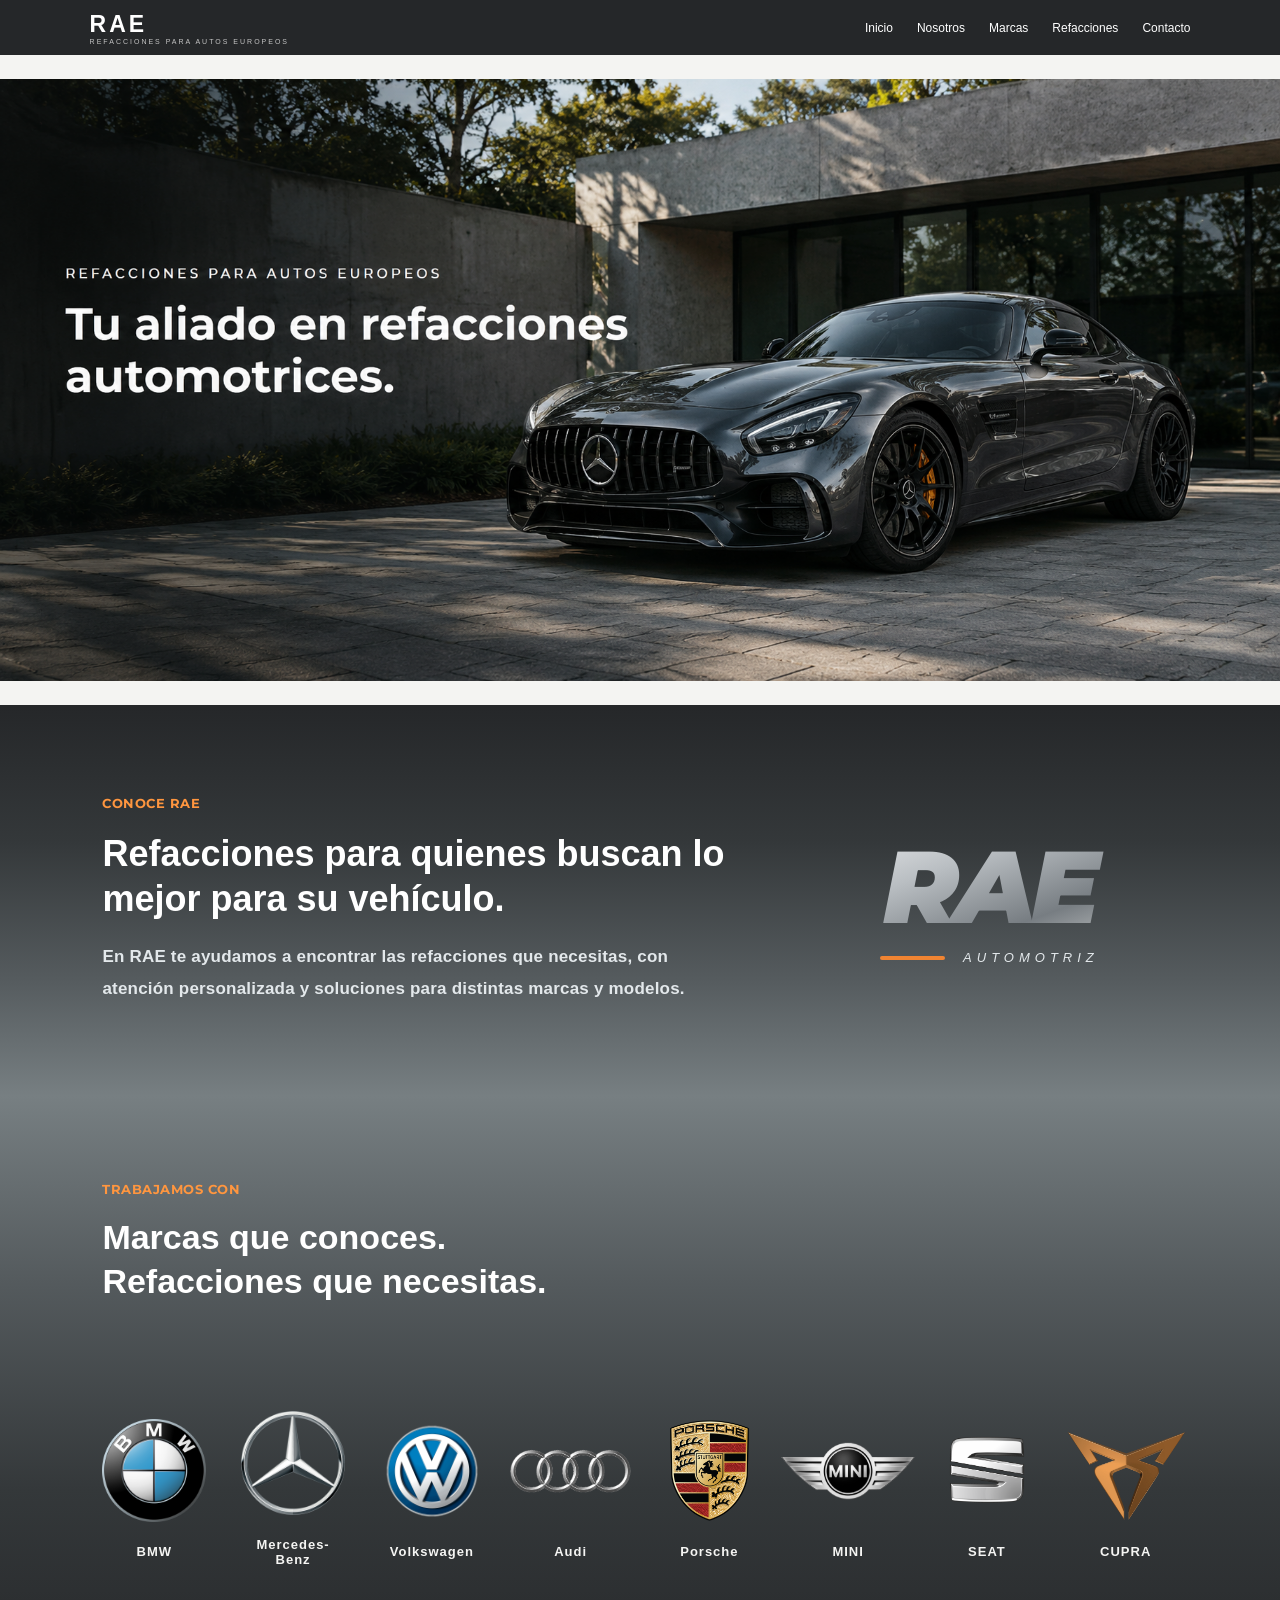
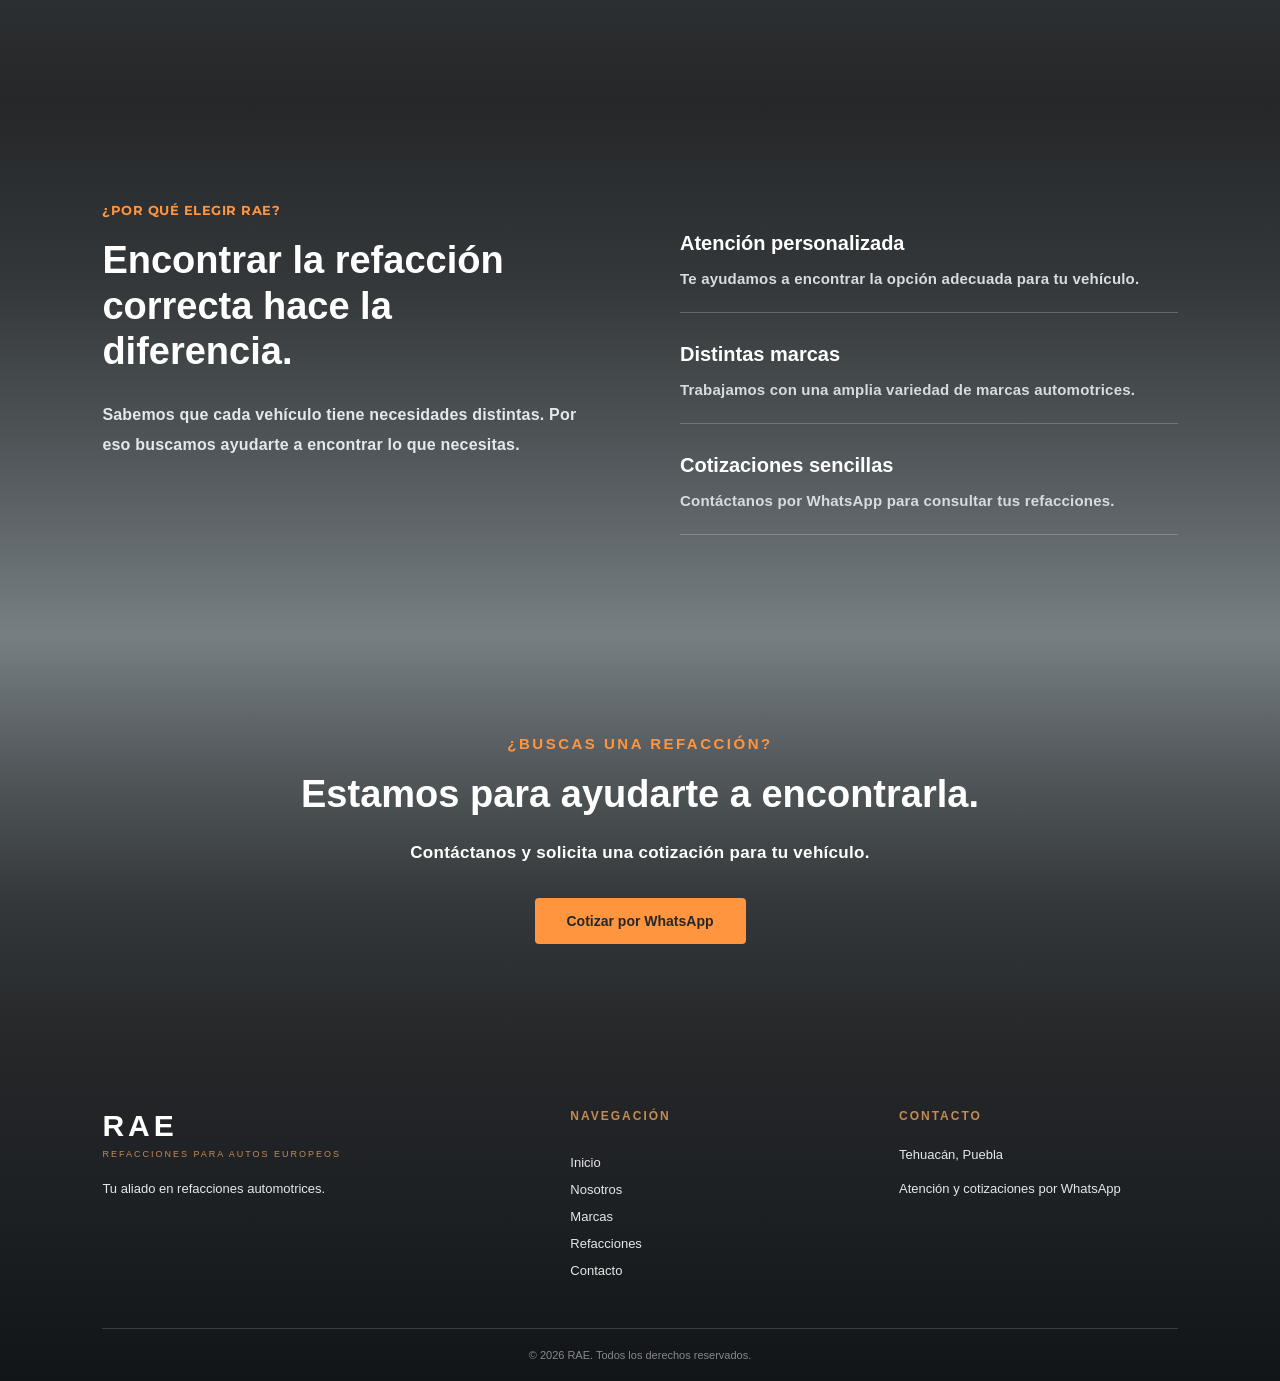
<file: index.html>
<!DOCTYPE html>
<html lang="es">
<head>
    <meta charset="UTF-8">
    <meta name="viewport" content="width=device-width, initial-scale=1.0">
    <title>RAE | Refacciones para Autos Europeos</title>
    <link href="https://fonts.googleapis.com/css2?family=Montserrat:wght@600;700;800&display=swap" rel="stylesheet">
    
    <link rel="stylesheet" href="styles.css">
    <link rel="icon" type="image/png" href="images/favicon.png?v=6">
</head>

<body>

    <!-- ENCABEZADO -->
    <header class="encabezado">
        <div class="logo">
            <h1>RAE</h1>
            <span>REFACCIONES PARA AUTOS EUROPEOS</span>
        </div>

        <nav class="menu">
            <a href="./">Inicio</a>
            <a href="nosotros/">Nosotros</a>
            <a href="marcas/">Marcas</a>
            <a href="refacciones/">Refacciones</a>
            <a href="contacto/">Contacto</a>
        </nav>
    </header>

    <!-- BANNER PRINCIPAL -->
    <main>
        <section class="banner">
         </section>
        
         
<section class="presentacion">

    <div class="contenido-presentacion">
        <p class="subtitulo">CONOCE RAE</p>

        <h2>Refacciones para quienes buscan lo mejor para su vehículo.</h2>

        <p class="descripcion">
            En RAE te ayudamos a encontrar las refacciones que necesitas,
            con atención personalizada y soluciones para distintas marcas
            y modelos.
        </p>
    </div>

    <div class="emblema-rae">
        <div class="emblema-rae-logo">RAE</div>

        <div class="emblema-rae-detalle">
            <span class="emblema-rae-linea"></span>
            <span class="emblema-rae-nombre">AUTOMOTRIZ</span>
        </div>
    </div>

</section>


<section class="marcas">
    <div class="encabezado-marcas">
        <p>TRABAJAMOS CON</p>
        <h2>Marcas que conoces.<br>Refacciones que necesitas.</h2>
    </div>

    <div class="lista-marcas">
    <div class="marca">
    <div class="logo-marca">
        <img src="images/logo-bmw.png" alt="BMW">
    </div>
       <span>BMW</span>
    </div>

    <div class="marca">
        <div class="logo-marca">
             <img src="images/logo-mercedes.png" alt="Mercedes-Benz">
        </div>
        <span>Mercedes-Benz</span>
    </div>

    <div class="marca">
        <div class="logo-marca">
             <img src="images/logo-volkswagen.png" alt="Volkswagen">
        </div>
        <span>Volkswagen</span>
    </div>

    <div class="marca">
        <div class="logo-marca">
             <img src="images/logo-audi.png" alt="Audi">
        </div>
        <span>Audi</span>
    </div>

    <div class="marca">
        <div class="logo-marca">
            <img src="images/logo-porsche.png" alt="Porsche">
        </div>
        <span>Porsche</span>
    </div>

    <div class="marca">
        <div class="logo-marca">
             <img src="images/logo-mini.png" alt="MINI">
        </div>
        <span>MINI</span>
    </div>

    <div class="marca">
        <div class="logo-marca">
            <img src="images/logo-seat.png" alt="SEAT">
        </div>
        <span>SEAT</span>
    </div>

    <div class="marca">
        <div class="logo-marca">
            <img src="images/logo-cupra.png" alt="CUPRA">
        </div>
        <span>CUPRA</span>
    </div>
</div>
</section>

<section class="diferencia">
    <div class="texto-diferencia">
        <p class="subtitulo">¿POR QUÉ ELEGIR RAE?</p>

        <h2>Encontrar la refacción correcta hace la diferencia.</h2>

        <p>
            Sabemos que cada vehículo tiene necesidades distintas.
            Por eso buscamos ayudarte a encontrar lo que necesitas.
        </p>
    </div>

    <div class="puntos-diferencia">
        <div class="punto">
            <h3>Atención personalizada</h3>
            <p>Te ayudamos a encontrar la opción adecuada para tu vehículo.</p>
        </div>

        <div class="punto">
            <h3>Distintas marcas</h3>
            <p>Trabajamos con una amplia variedad de marcas automotrices.</p>
        </div>

        <div class="punto">
            <h3>Cotizaciones sencillas</h3>
            <p>Contáctanos por WhatsApp para consultar tus refacciones.</p>
        </div>
    </div>
</section>

<section class="contacto">
    <div class="contenido-contacto">
        <p>¿BUSCAS UNA REFACCIÓN?</p>

        <h2>Estamos para ayudarte a encontrarla.</h2>

        <span>
            Contáctanos y solicita una cotización para tu vehículo.
        </span>

        <a href="https://wa.me/522382206572" class="boton-contacto">
            Cotizar por WhatsApp
        </a>
    </div>
</section>


</main>
    <footer class="footer">
    <div class="contenido-footer">

        <div class="footer-marca">
            <h2>RAE</h2>
            <span>REFACCIONES PARA AUTOS EUROPEOS</span>
            <p>Tu aliado en refacciones automotrices.</p>
        </div>

        <div class="footer-enlaces">
            <h3>NAVEGACIÓN</h3>
            <a href="./">Inicio</a>
            <a href="nosotros/">Nosotros</a>
            <a href="marcas/">Marcas</a>
            <a href="refacciones/">Refacciones</a>
            <a href="contacto/">Contacto</a>
        </div>

        <div class="footer-contacto">
            <h3>CONTACTO</h3>
            <p>Tehuacán, Puebla</p>
            <p>Atención y cotizaciones por WhatsApp</p>
        </div>

    </div>

    <div class="footer-inferior">
        <p>© 2026 RAE. Todos los derechos reservados.</p>
    </div>
</footer>

    <script src="script.js"></script>
</body>
</html>
</file>
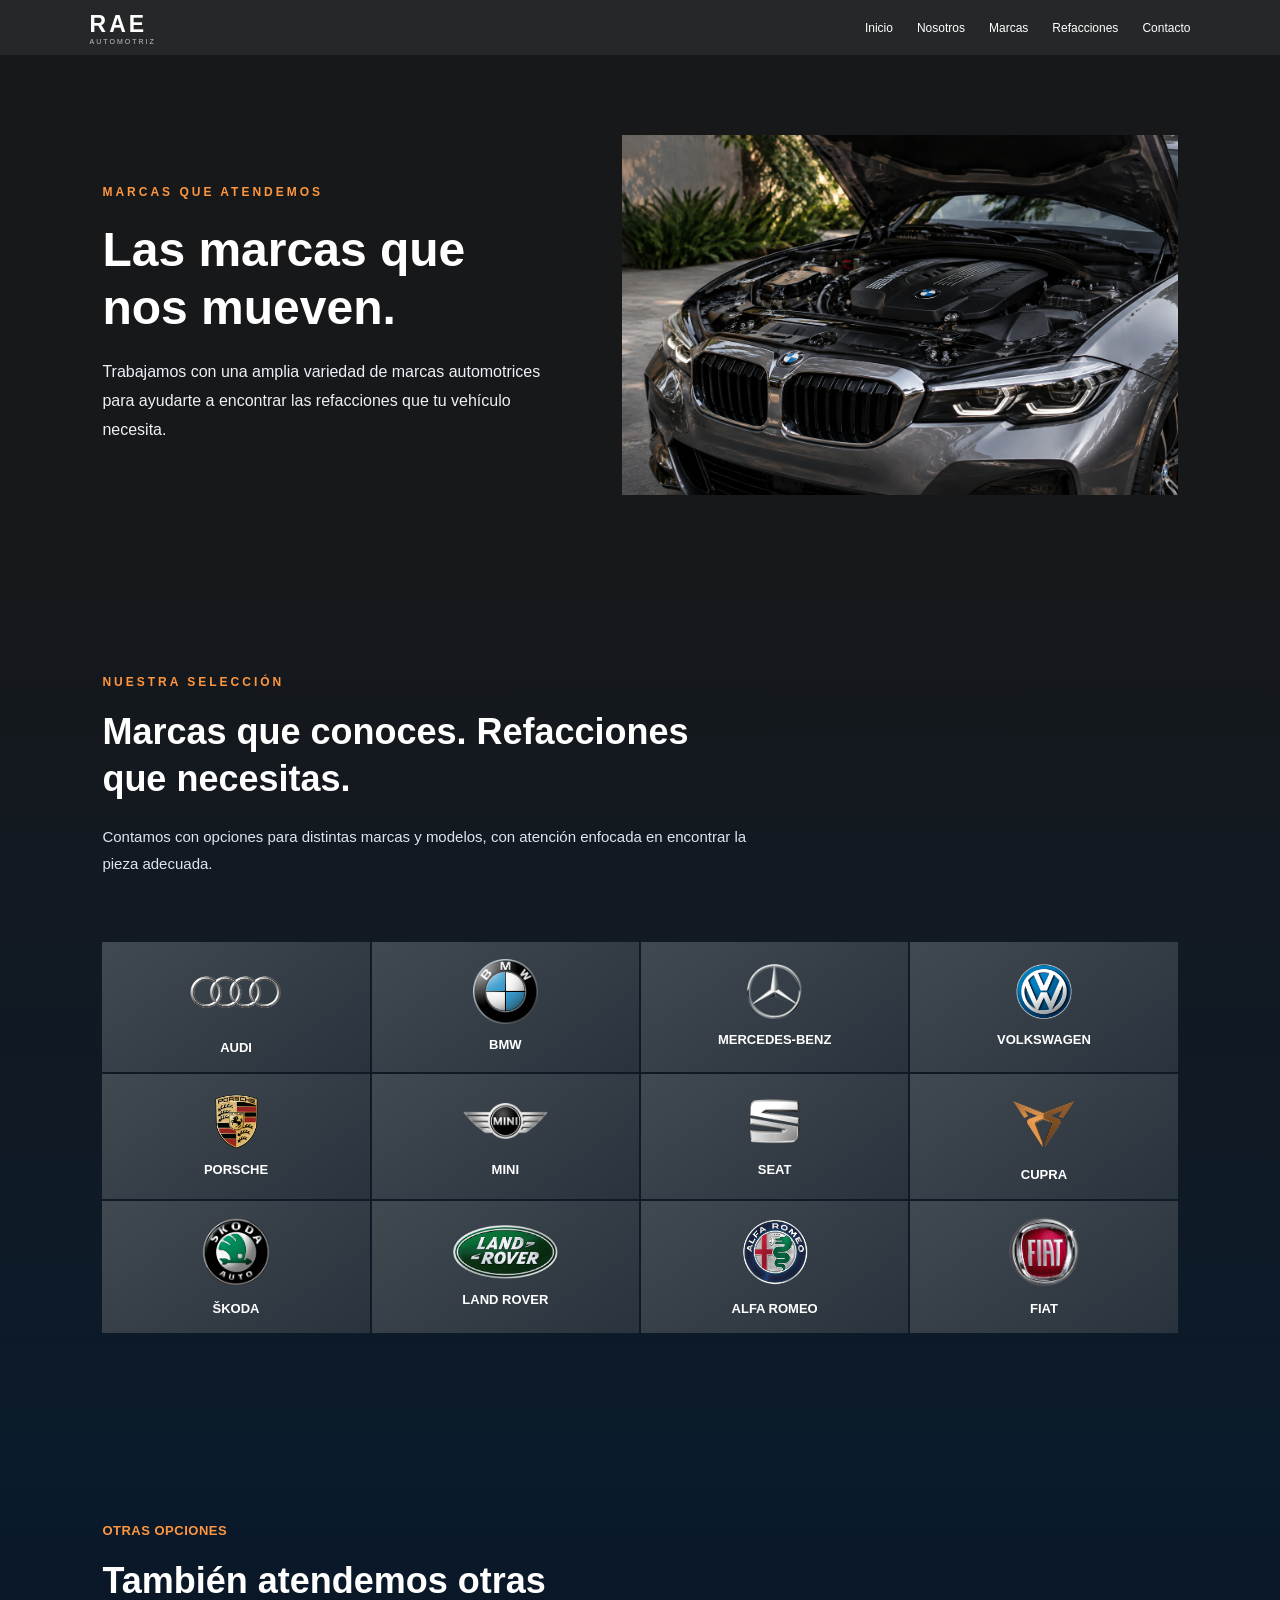
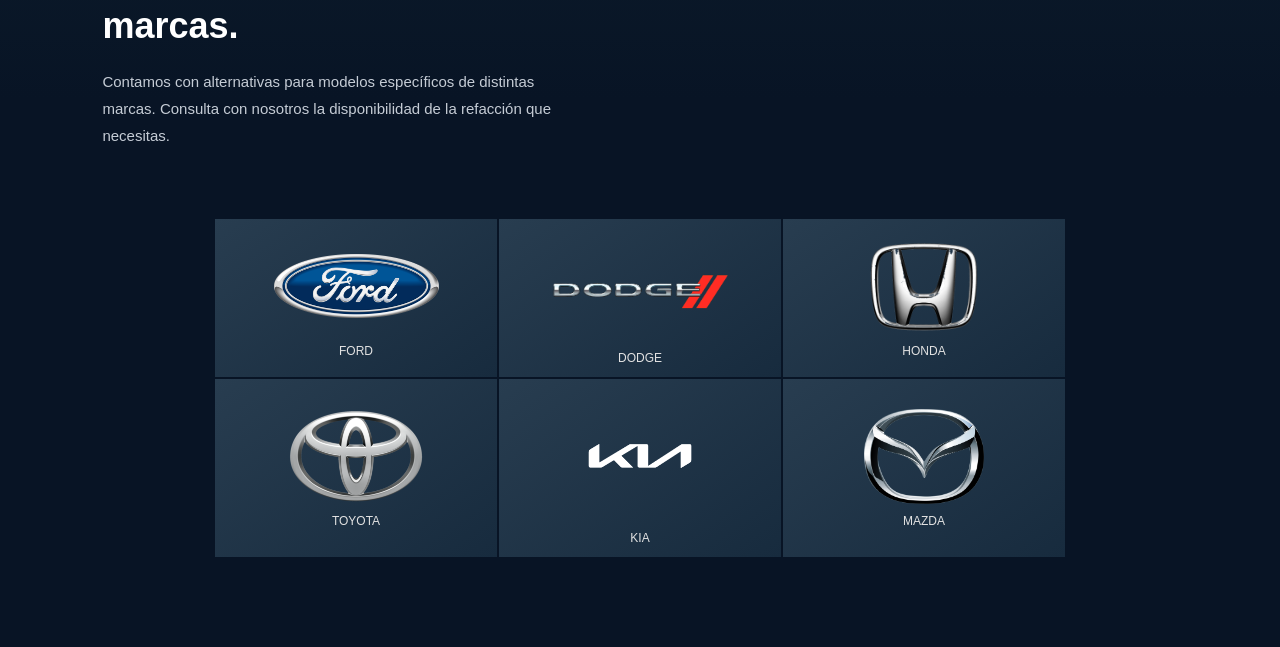
<file: marcas/index.html>
<!DOCTYPE html>
<html lang="es">

<head>
    <meta charset="UTF-8">
    <meta name="viewport" content="width=device-width, initial-scale=1.0">
    <title>Marcas | RAE Automotriz</title>
    <link rel="stylesheet" href="../styles.css">
    <link rel="icon" type="image/png" href="../images/favicon.png?v=6">
</head>

<body class="pagina-marcas">

    <!-- ENCABEZADO -->
    <header class="encabezado">

        <div class="logo">
            <h1>RAE</h1>
            <span>AUTOMOTRIZ</span>
        </div>

        <nav class="menu">
           <a href="../">Inicio</a>
           <a href="../nosotros/">Nosotros</a>
           <a href="../marcas/">Marcas</a>
           <a href="../refacciones/">Refacciones</a>
           <a href="../contacto/">Contacto</a>
        </nav>

    </header>

    <main>

<section class="marcas-principal">

    <div class="contenido-marcas-principal">
        <p class="subtitulo">MARCAS QUE ATENDEMOS</p>

        <h2>Las marcas que nos mueven.</h2>

        <p>
            Trabajamos con una amplia variedad de marcas automotrices
            para ayudarte a encontrar las refacciones que tu vehículo
            necesita.
        </p>
    </div>

    <div class="imagen-marcas-principal">
        <img src="../images/motor-marcas.png" alt="BMW con el cofre abierto mostrando su motor">
    </div>

</section>

<section class="marcas-listado">

    <div class="encabezado-listado">
        <p class="subtitulo">NUESTRA SELECCIÓN</p>
        <h2>Marcas que conoces. Refacciones que necesitas.</h2>
        <p>
            Contamos con opciones para distintas marcas y modelos,
            con atención enfocada en encontrar la pieza adecuada.
        </p>
    </div>

    
<div class="rejilla-marcas">

    <div class="marca-item">
        <img src="../images/logo-audi.png" alt="Audi">
        <span>AUDI</span>
    </div>

    <div class="marca-item">
        <img src="../images/logo-bmw.png" alt="BMW">
        <span>BMW</span>
    </div>

    <div class="marca-item">
        <img src="../images/logo-mercedes.png" alt="Mercedes-Benz">
        <span>MERCEDES-BENZ</span>
    </div>

    <div class="marca-item">
        <img src="../images/logo-volkswagen.png" alt="Volkswagen">
        <span>VOLKSWAGEN</span>
    </div>

    <div class="marca-item">
        <img src="../images/logo-porsche.png" alt="Porsche">
        <span>PORSCHE</span>
    </div>

    <div class="marca-item">
        <img src="../images/logo-mini.png" alt="MINI">
        <span>MINI</span>
    </div>

    <div class="marca-item">
        <img src="../images/logo-seat.png" alt="SEAT">
        <span>SEAT</span>
    </div>

    <div class="marca-item">
        <img src="../images/logo-cupra.png" alt="CUPRA">
        <span>CUPRA</span>
    </div>

    <div class="marca-item">
        <img src="../images/logo-skoda.png" alt="Škoda">
        <span>ŠKODA</span>
    </div>

    <div class="marca-item">
        <img src="../images/logo-land-rover.png" alt="Land Rover">
        <span>LAND ROVER</span>
    </div>

    <div class="marca-item">
        <img src="../images/logo-alfa-romeo.png" alt="Alfa Romeo">
        <span>ALFA ROMEO</span>
    </div>

    <div class="marca-item">
        <img src="../images/logo-fiat.png" alt="Fiat">
        <span>FIAT</span>
    </div>

</div>


</section>

<section class="marcas-especificas">

    <div class="contenido-especificas">
        <p class="subtitulo">OTRAS OPCIONES</p>

        <h2>También atendemos otras marcas.</h2>

        <p>
            Contamos con alternativas para modelos específicos de
            distintas marcas. Consulta con nosotros la disponibilidad
            de la refacción que necesitas.
        </p>
    </div>

    
<div class="marcas-secundarias">

    <div class="marca-secundaria">
        <img src="../images/logo-ford.png" alt="Ford">
        <span>FORD</span>
    </div>

    <div class="marca-secundaria">
        <img src="../images/logo-dodge.png" alt="Dodge">
        <span>DODGE</span>
    </div>

    <div class="marca-secundaria">
        <img src="../images/logo-honda.png" alt="Honda">
        <span>HONDA</span>
    </div>

    <div class="marca-secundaria">
        <img src="../images/logo-toyota.png" alt="Toyota">
        <span>TOYOTA</span>
    </div>

    <div class="marca-secundaria">
        <img src="../images/logo-kia.png" alt="KIA">
        <span>KIA</span>
    </div>

    <div class="marca-secundaria">
        <img src="../images/logo-mazda.png" alt="Mazda">
        <span>MAZDA</span>
    </div>

</div>


</section>

    </main>

    <script src="../script.js"></script>

</body>
</html>
</file>
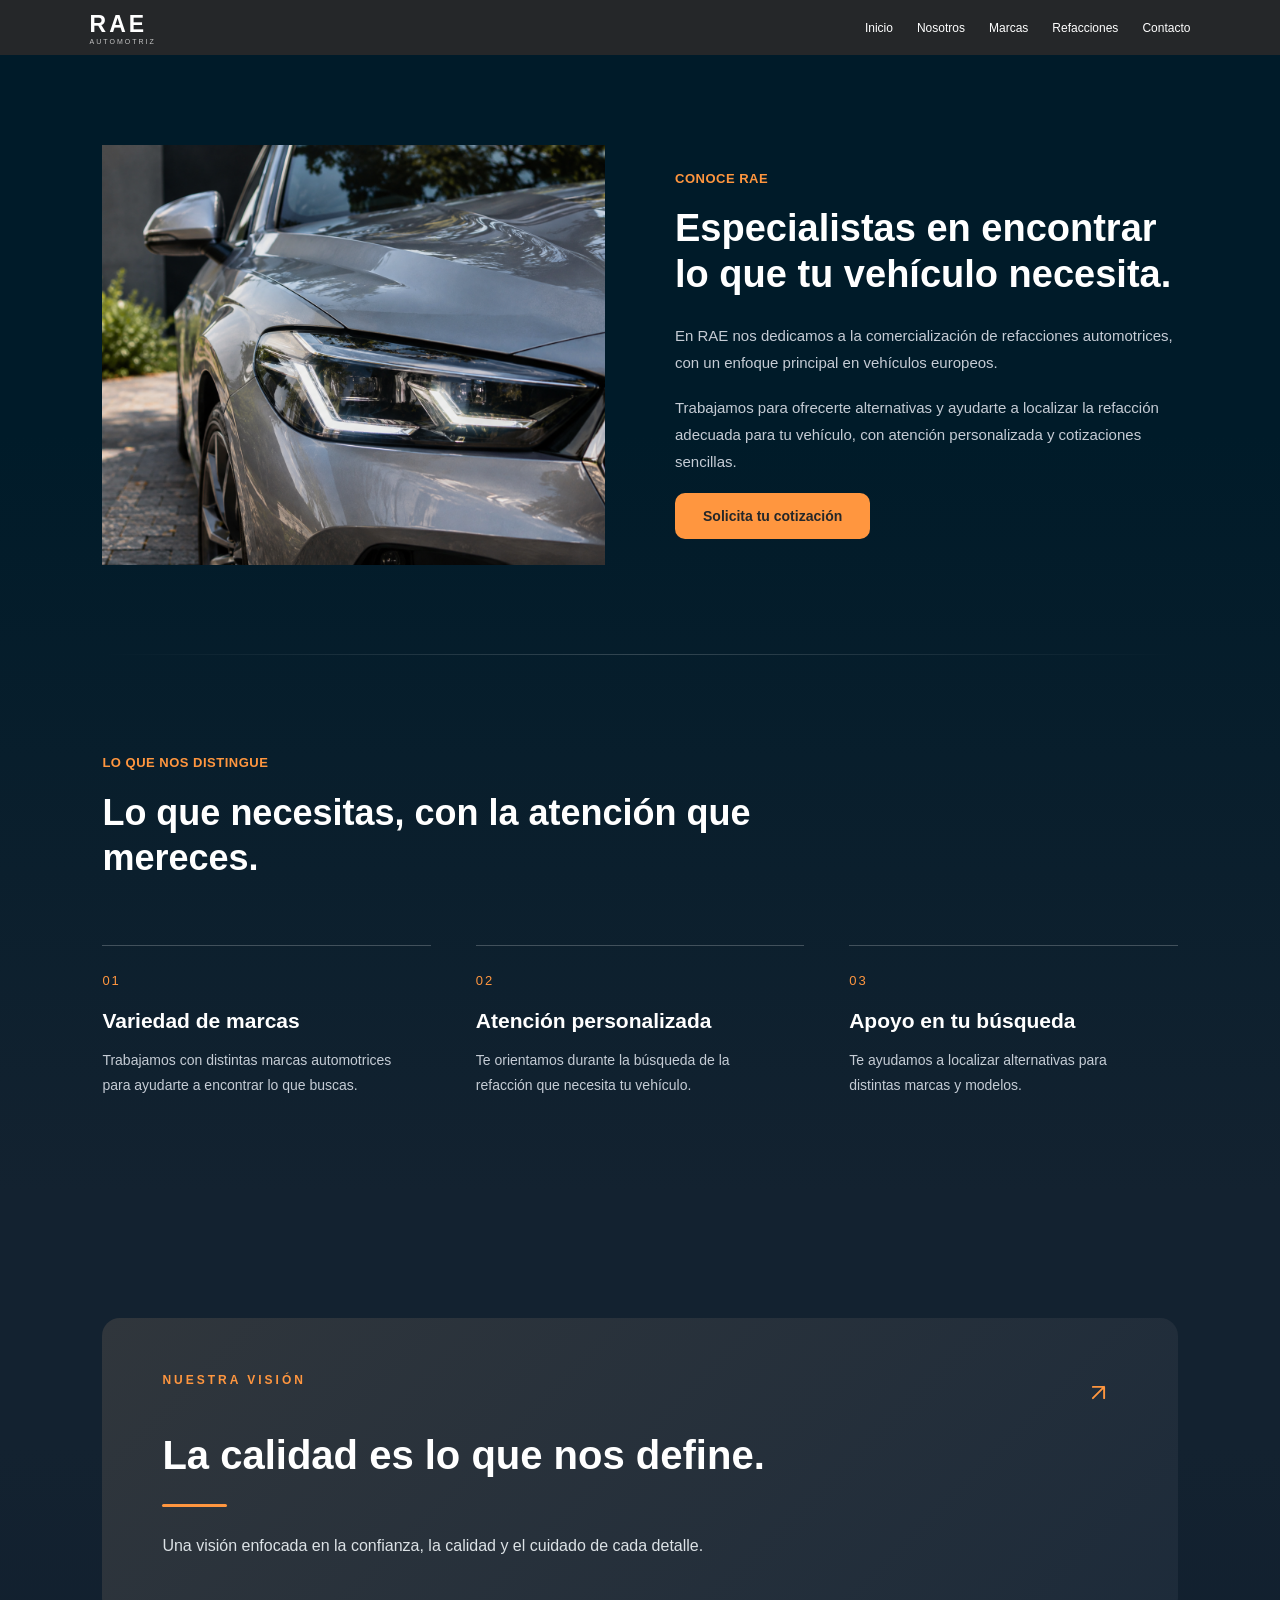
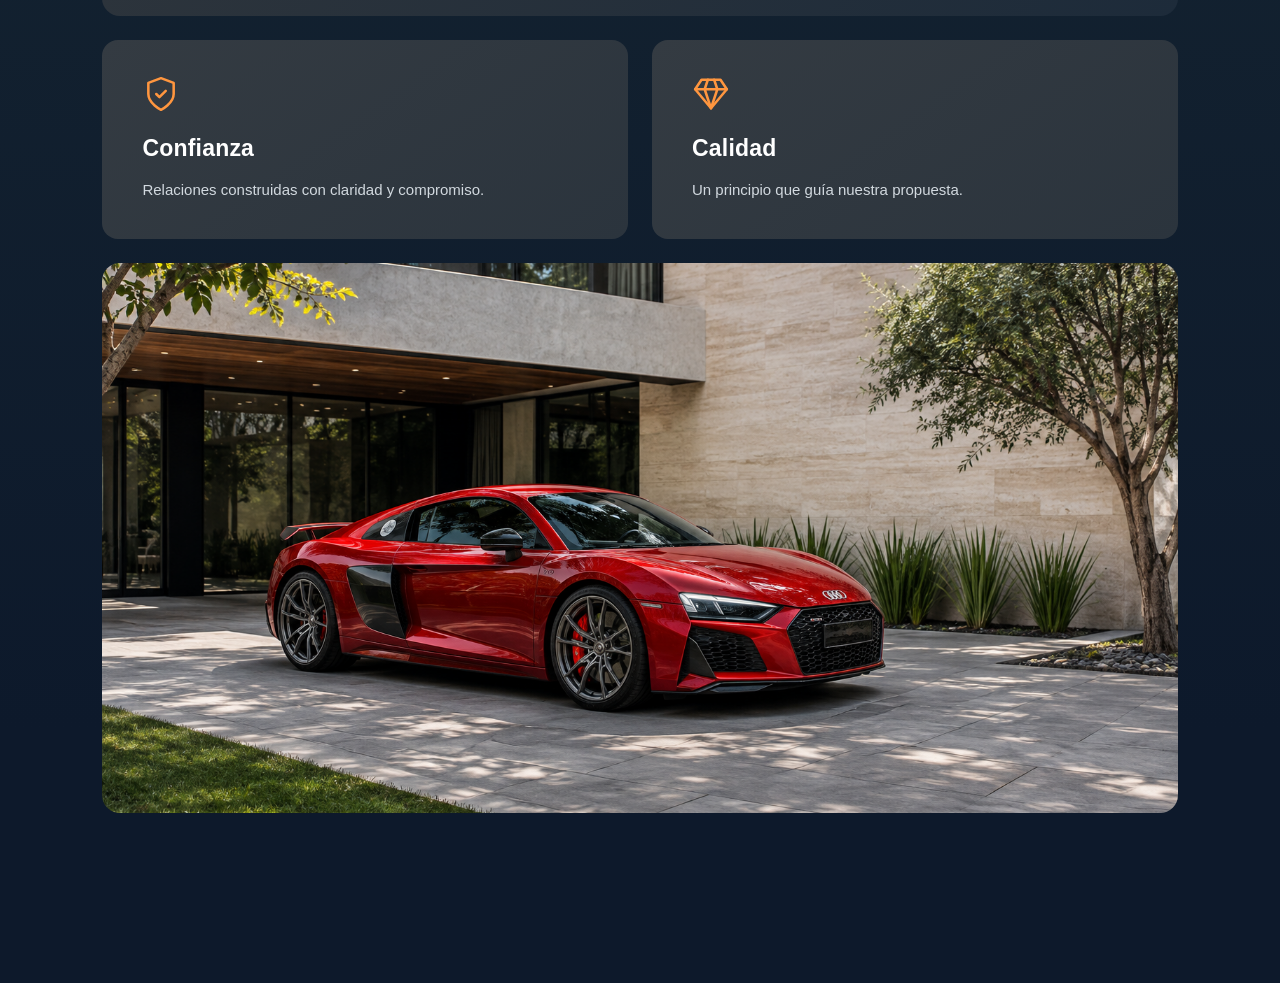
<file: nosotros/index.html>
<!DOCTYPE html>
<html lang="es">

<head>
    <meta charset="UTF-8">
    <meta name="viewport" content="width=device-width, initial-scale=1.0">
    <title>Nosotros | RAE Automotriz</title>
    <link rel="stylesheet" href="../styles.css">
    <link rel="icon" type="image/png" href="../images/favicon.png?v=6">
</head>

<body class="pagina-nosotros">

    <header class="encabezado">

        <div class="logo">
            <h1>RAE</h1>
            <span>AUTOMOTRIZ</span>
        </div>

    <nav class="menu">
       <a href="../">Inicio</a>
       <a href="../nosotros/">Nosotros</a>
       <a href="../marcas/">Marcas</a>
       <a href="../refacciones/">Refacciones</a>
       <a href="../contacto/">Contacto</a>
    </nav>

    </header>

    <main>

        
<section class="nosotros-principal">

    <div class="imagen-nosotros">
        <img src="../images/nosotros.png" alt="Vehículo europeo">
    </div>

    <div class="contenido-nosotros">
        <p class="subtitulo">CONOCE RAE</p>

        <h2>Especialistas en encontrar lo que tu vehículo necesita.</h2>

        <p>
            En RAE nos dedicamos a la comercialización de refacciones
            automotrices, con un enfoque principal en vehículos europeos.
        </p>

        <p>
            Trabajamos para ofrecerte alternativas y ayudarte a localizar
            la refacción adecuada para tu vehículo, con atención
            personalizada y cotizaciones sencillas.
        </p>
    
        <a href="https://wa.me/522382206572" class="boton-refacciones">
            Solicita tu cotización
        </a>
    

    </div>


</section>

<section class="ofrecemos">

    <div class="encabezado-ofrecemos">
        <p class="subtitulo">LO QUE NOS DISTINGUE</p>
        <h2>Lo que necesitas, con la atención que mereces.</h2>
    </div>

    <div class="bloques-ofrecemos">

        <div class="bloque-oferta">
            <span>01</span>
            <h3>Variedad de marcas</h3>
            <p>
                Trabajamos con distintas marcas automotrices
                para ayudarte a encontrar lo que buscas.
            </p>
        </div>

        <div class="bloque-oferta">
            <span>02</span>
            <h3>Atención personalizada</h3>
            <p>
                Te orientamos durante la búsqueda de la
                refacción que necesita tu vehículo.
            </p>
        </div>

        <div class="bloque-oferta">
            <span>03</span>
            <h3>Apoyo en tu búsqueda</h3>
            <p>
                Te ayudamos a localizar alternativas
                para distintas marcas y modelos.
            </p>
        </div>

    </div>
</section>


<!-- NUESTRA VISIÓN -->
<section class="vision-rae">

    <div class="vision-contenedor">

        <div class="vision-tarjetas">

            
           <div class="vision-principal">

                <div class="vision-encabezado">
                  <p class="subtitulo">NUESTRA VISIÓN</p>

                  <span class="vision-flecha" aria-hidden="true">
                     <svg viewBox="0 0 24 24">
                         <path d="M7 17 17 7M7 7h10v10"/>
                     </svg>
                  </span>
           </div>


                <h2>La calidad es lo que nos define.</h2>

                <div class="vision-linea"></div>

                <p>
                    Una visión enfocada en la confianza,
                    la calidad y el cuidado de cada detalle.
                </p>
            </div>

            <div class="vision-secundarias">

                <div class="vision-tarjeta">
                    
                  <div class="vision-icono">
                     <svg viewBox="0 0 24 24" aria-hidden="true">
                       <path d="M12 22s8-4 8-10V5l-8-3-8 3v7c0 6 8 10 8 10Z"/>
                       <path d="m9 12 2 2 4-4"/>
                     </svg>
                 </div>

                    <h3>Confianza</h3>

                    <p>
                        Relaciones construidas con
                        claridad y compromiso.
                    </p>
                </div>

                <div class="vision-tarjeta">
                    
                    <div class="vision-icono">
                        <svg viewBox="0 0 24 24" aria-hidden="true">
                           <path d="M6 3h12l4 6-10 12L2 9l4-6Z"/>
                           <path d="M2 9h20M12 21l4-12-2-6M12 21 8 9l2-6"/>
                        </svg>
                    </div>


                    <h3>Calidad</h3>

                    <p>
                        Un principio que guía
                        nuestra propuesta.
                    </p>
                </div>

            </div>

        </div>

        <div class="vision-imagen">
            <img src="../images/vision-rae.png"
               alt="Detalle de un automóvil europeo">
        </div>

    </div>

</section>


    </main>

    <script src="../script.js"></script>

</body>
</html>
</file>
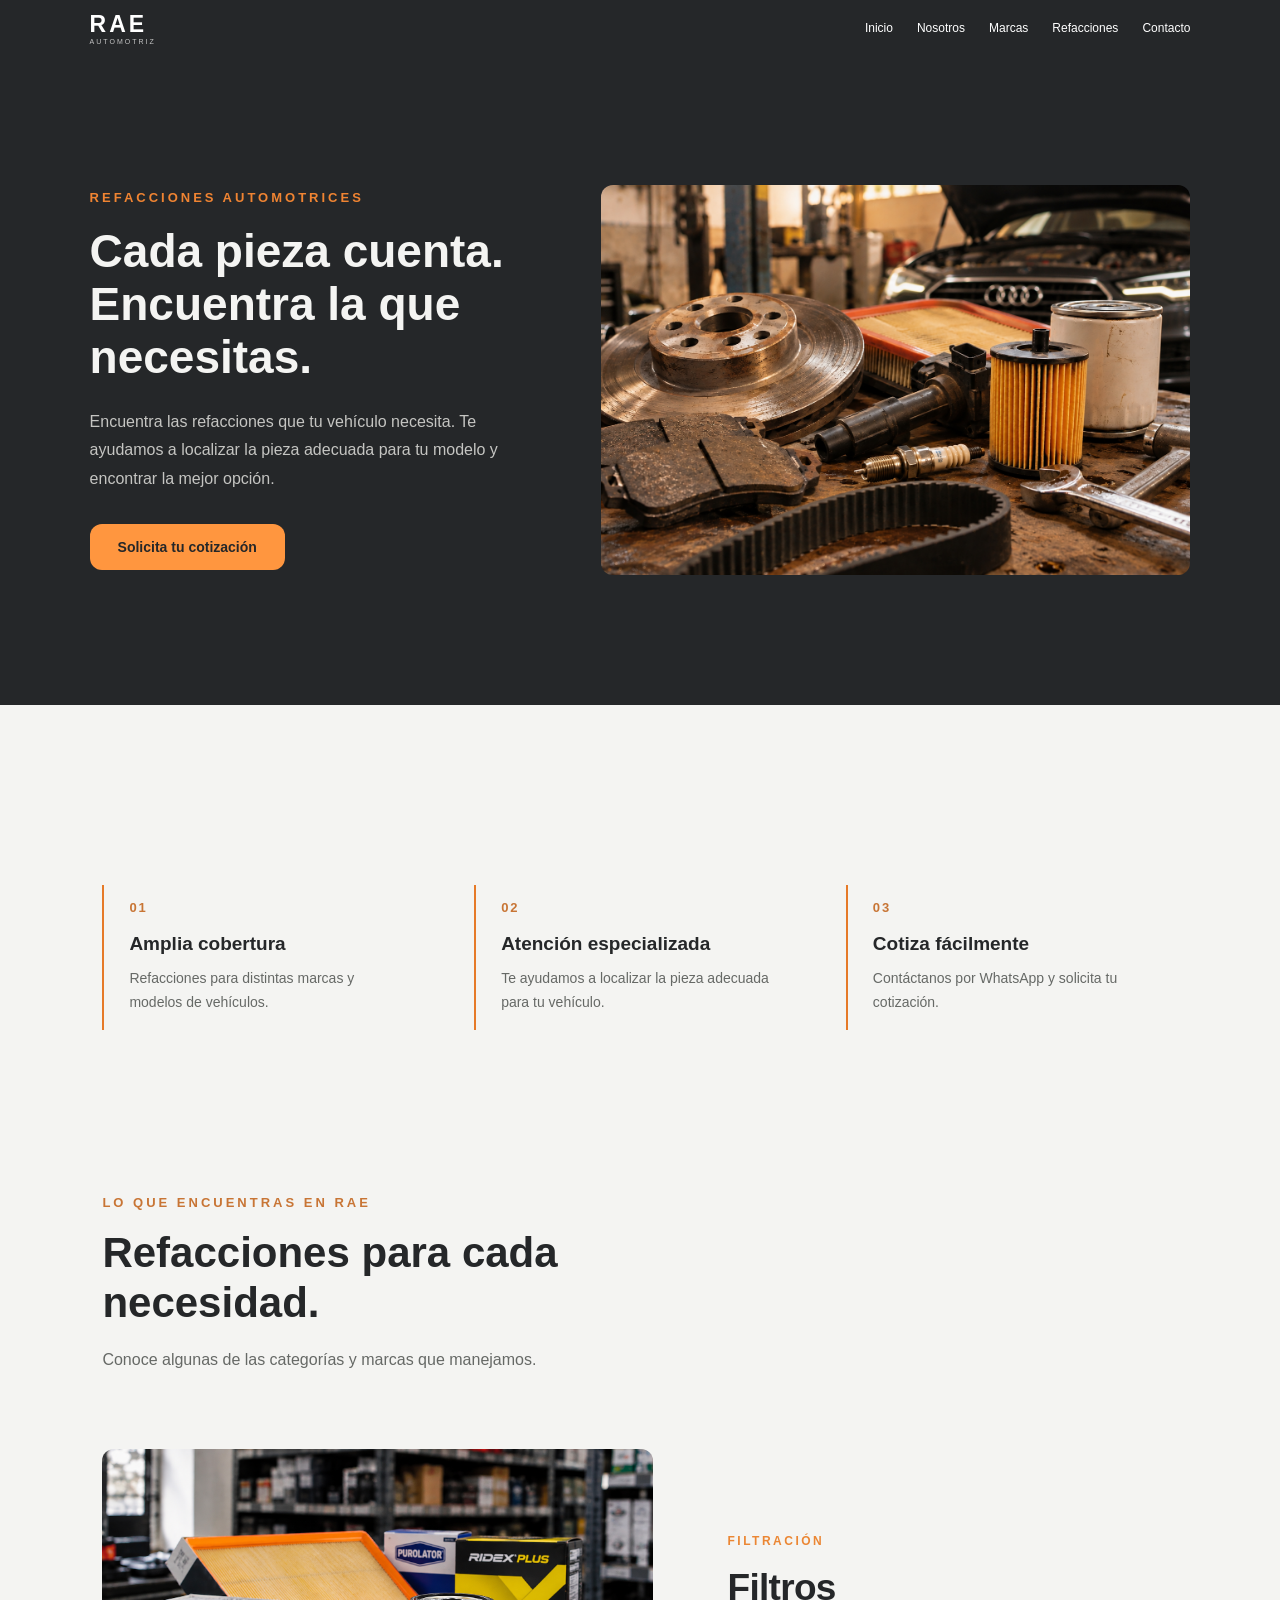
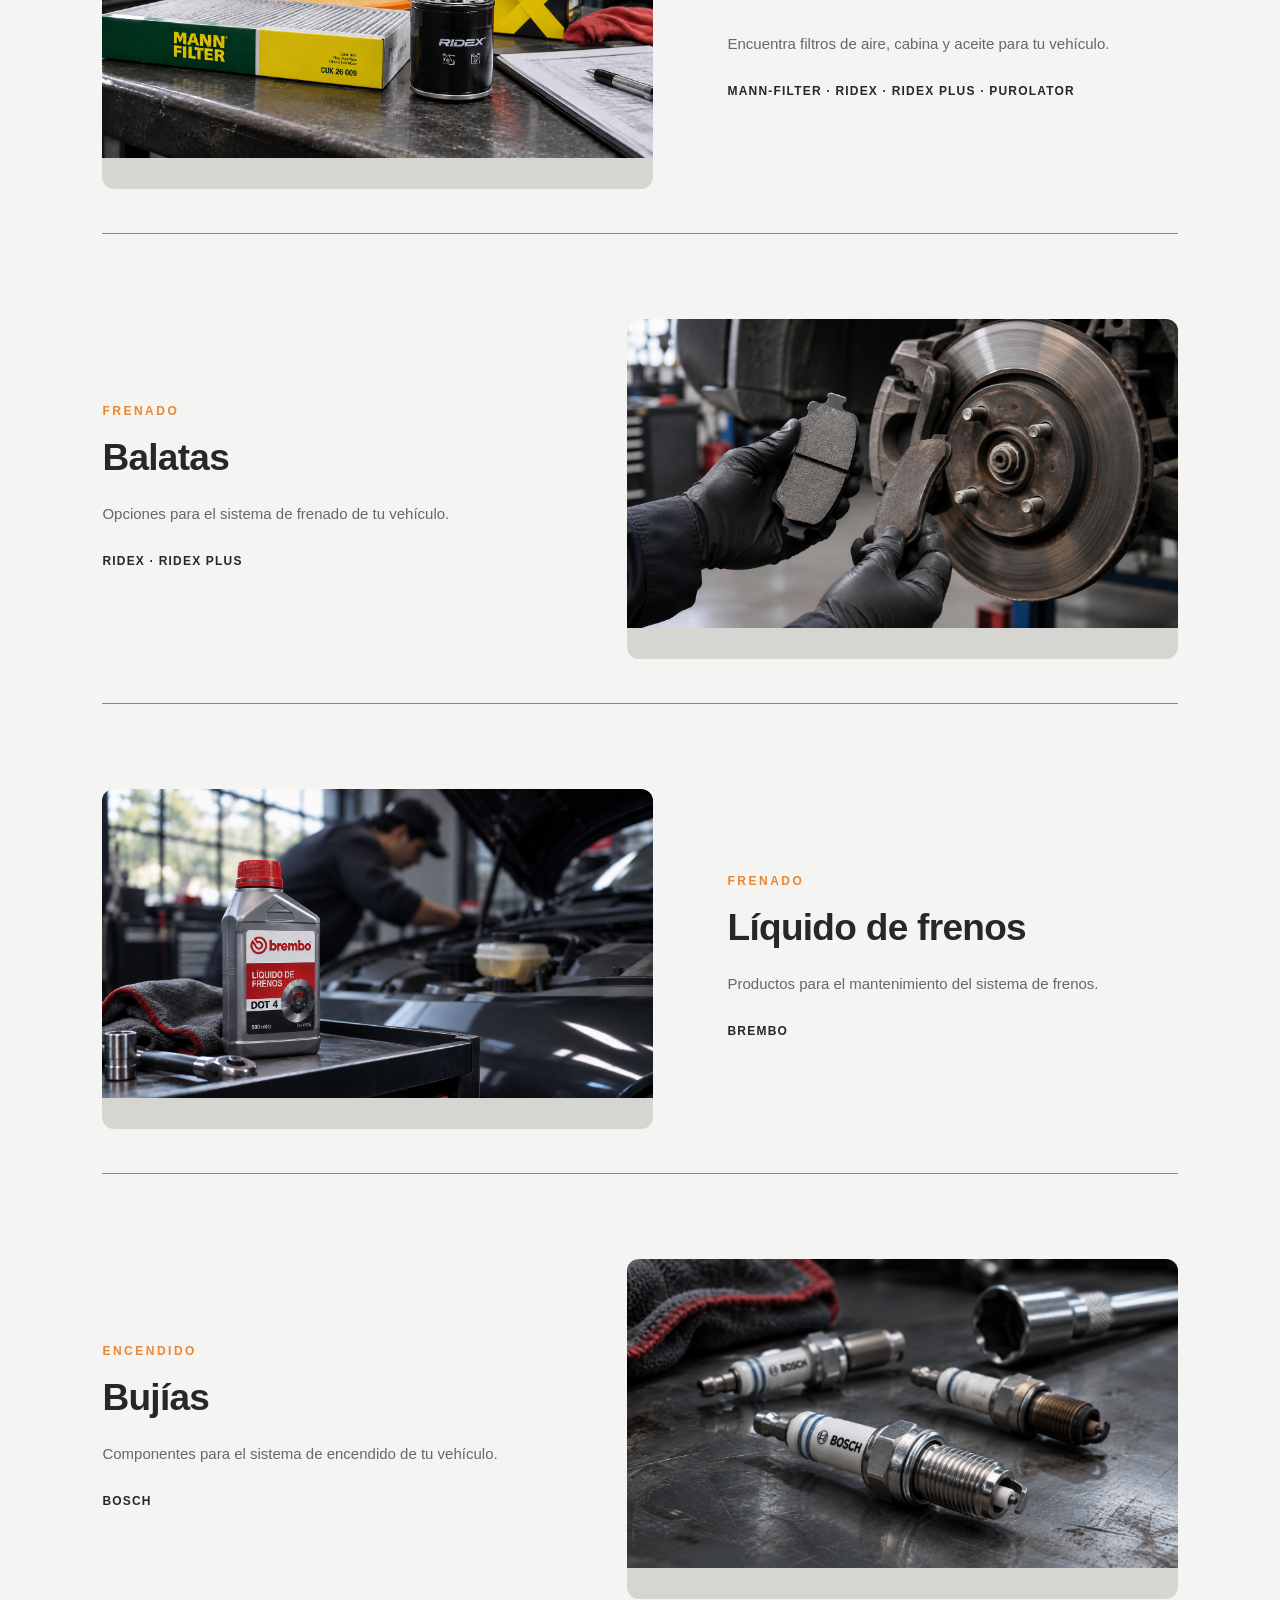
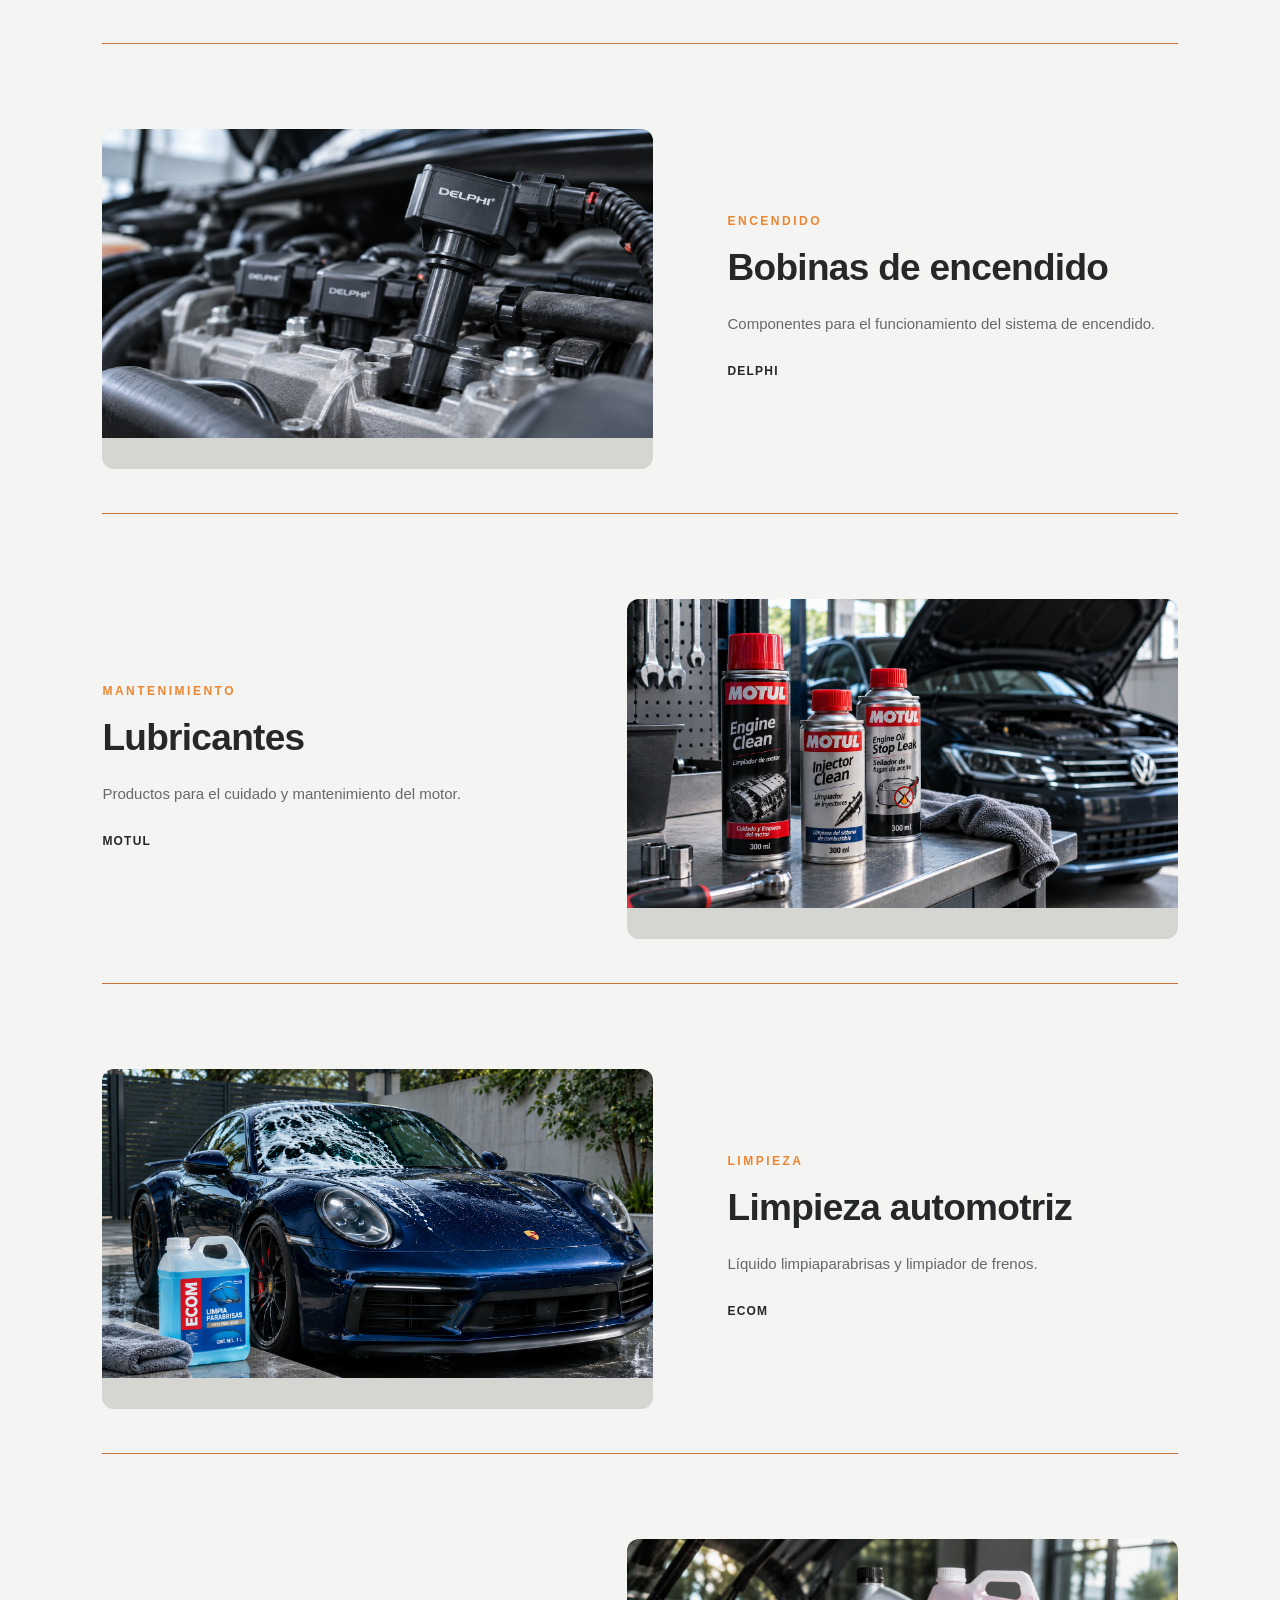
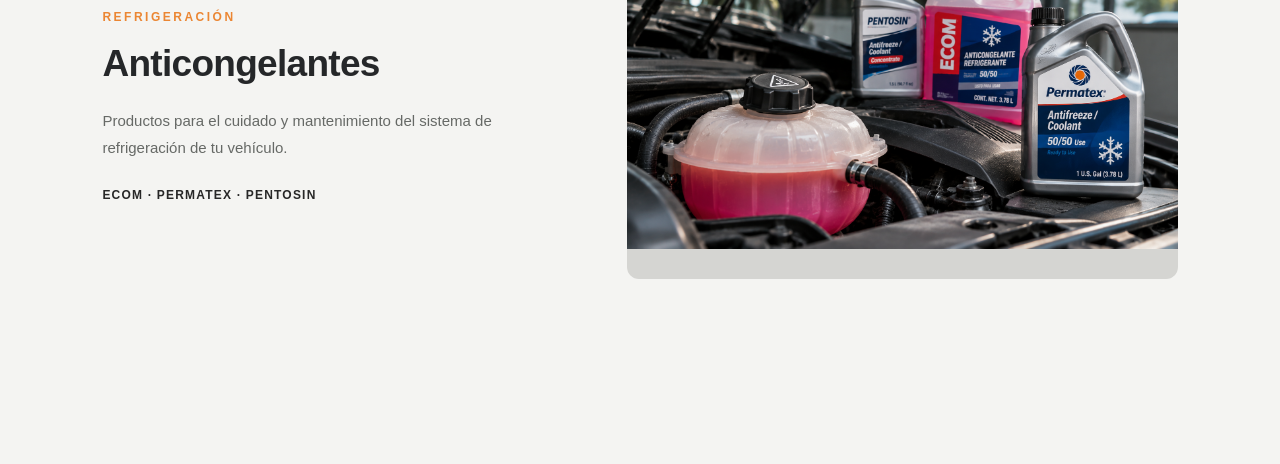
<file: refacciones/index.html>
<!DOCTYPE html>
<html lang="es">

<head>
    <meta charset="UTF-8">
    <meta name="viewport" content="width=device-width, initial-scale=1.0">
    <title>Refacciones | RAE Automotriz</title>
    <link rel="stylesheet" href="../styles.css">
    <link rel="icon" type="image/png" href="../images/favicon.png?v=6">
</head>

<body>

    <!-- ENCABEZADO -->
    <header class="encabezado">

        <div class="logo">
            <h1>RAE</h1>
            <span>AUTOMOTRIZ</span>
        </div>

     <nav class="menu">
         <a href="../">Inicio</a>
         <a href="../nosotros/">Nosotros</a>
         <a href="../marcas/">Marcas</a>
         <a href="../refacciones/">Refacciones</a>
         <a href="../contacto/">Contacto</a>
     </nav>

    </header>

    <main>

<section class="refacciones-principal">

    <div class="contenido-refacciones-principal">

        <p class="subtitulo">REFACCIONES AUTOMOTRICES</p>

        <h2>Cada pieza cuenta. Encuentra la que necesitas.</h2>

        <p>
            Encuentra las refacciones que tu vehículo necesita.
            Te ayudamos a localizar la pieza adecuada para tu
            modelo y encontrar la mejor opción.
        </p>

       <a href="https://wa.me/522382206572" class="boton-refacciones" target="_blank">
    Solicita tu cotización
      </a>

    </div>

    <div class="imagen-refacciones-principal">
        <img src="../images/refacciones-principal.png"
             alt="Refacciones automotrices sobre una mesa de trabajo con un Audi al fondo">
    </div>

</section>

<section class="beneficios-refacciones">

    <div class="beneficio-item">
        <span class="beneficio-numero">01</span>
        <h3>Amplia cobertura</h3>
        <p>Refacciones para distintas marcas y modelos de vehículos.</p>
    </div>

    <div class="beneficio-item">
        <span class="beneficio-numero">02</span>
        <h3>Atención especializada</h3>
        <p>Te ayudamos a localizar la pieza adecuada para tu vehículo.</p>
    </div>

    <div class="beneficio-item">
        <span class="beneficio-numero">03</span>
        <h3>Cotiza fácilmente</h3>
        <p>Contáctanos por WhatsApp y solicita tu cotización.</p>
    </div>

</section>

<!-- CATEGORÍAS DE REFACCIONES -->
<section class="categorias-refacciones">

    <div class="encabezado-categorias">
        <p class="subtitulo">LO QUE ENCUENTRAS EN RAE</p>
        <h2>Refacciones para cada necesidad.</h2>
        <p>Conoce algunas de las categorías y marcas que manejamos.</p>
    </div>

    <article class="categoria-refaccion">
        <div class="imagen-categoria imagen-filtros">
            <img src="../images/filtros.png"
                alt="Filtros automotrices MANN-FILTER, RIDEX, RIDEX PLUS y PUROLATOR">
        </div>
        <div class="contenido-categoria">
            <span class="numero-categoria">FILTRACIÓN</span>
            <h3>Filtros</h3>
            <p>Encuentra filtros de aire, cabina y aceite para tu vehículo.</p>
            <span class="marcas-categoria">MANN-FILTER · RIDEX · RIDEX PLUS · PUROLATOR</span>
        </div>
    </article>

   
<article class="categoria-refaccion categoria-invertida">
    <div class="imagen-categoria imagen-balatas">
       <img src="../images/balatas.png"
           alt="Mecánico comparando una balata nueva y una desgastada junto al disco de freno">
    </div>
    <div class="contenido-categoria">
        <span class="numero-categoria">FRENADO</span>
        <h3>Balatas</h3>
        <p>Opciones para el sistema de frenado de tu vehículo. </p>
        <span class="marcas-categoria">
            RIDEX · RIDEX PLUS
        </span>
    </div>

</article>

    

    <article class="categoria-refaccion">
        <div class="imagen-categoria imagen-liquido">
           <img src="../images/liquido-frenos.png"
              alt="Mecánico aplicando líquido de frenos BREMBO en el depósito de un automóvil">
        </div>
        <div class="contenido-categoria">
            <span class="numero-categoria">FRENADO</span>
            <h3>Líquido de frenos</h3>
            <p>Productos para el mantenimiento del sistema de frenos.</p>
            <span class="marcas-categoria">BREMBO</span>
        </div>
    </article>



    <article class="categoria-refaccion categoria-invertida">
        <div class="imagen-categoria imagen-bujias">
           <img src="../images/bujias.png"
               alt="Bujías BOSCH nuevas y usadas sobre una superficie de trabajo metálica">
        </div>
        <div class="contenido-categoria">
            <span class="numero-categoria">ENCENDIDO</span>
            <h3>Bujías</h3>
            <p>Componentes para el sistema de encendido de tu vehículo.</p>
            <span class="marcas-categoria">BOSCH</span>
        </div>
    </article>



    <article class="categoria-refaccion">
        <div class="imagen-categoria imagen-bobinas">
           <img src="../images/bobinas.png"
               alt="Bobinas de encendido DELPHI instaladas en un motor">
        </div>
        <div class="contenido-categoria">
            <span class="numero-categoria">ENCENDIDO</span>
            <h3>Bobinas de encendido</h3>
            <p>Componentes para el funcionamiento del sistema de encendido.</p>
            <span class="marcas-categoria">DELPHI</span>
        </div>
    </article>



    <article class="categoria-refaccion categoria-invertida">
        <div class="imagen-categoria imagen-motul">
           <img src="../images/motul.png"
               alt="Tratamientos automotrices MOTUL en un taller con un Volkswagen al fondo">
        </div>
        <div class="contenido-categoria">
            <span class="numero-categoria">MANTENIMIENTO</span>
            <h3>Lubricantes</h3>
            <p>Productos para el cuidado y mantenimiento del motor.</p>
            <span class="marcas-categoria">MOTUL</span>
        </div>
    </article>

    <article class="categoria-refaccion">
        
        <div class="imagen-categoria imagen-limpieza">
            <img src="../images/limpieza-ecom.png"
               alt="Porsche 911 azul durante la limpieza del parabrisas con producto ECOM">
        </div>
        <div class="contenido-categoria">
            <span class="numero-categoria">LIMPIEZA</span>
            <h3>Limpieza automotriz</h3>
            <p>Líquido limpiaparabrisas y limpiador de frenos.</p>
            <span class="marcas-categoria">ECOM</span>
        </div>
    </article>



    <article class="categoria-refaccion categoria-invertida">
        
         <div class="imagen-categoria imagen-anticongelantes">
            <img src="../images/anticongelantes.png"
                alt="Anticongelantes ECOM, Permatex y Pentosin junto al sistema de refrigeración de un automóvil">
        </div>
        <div class="contenido-categoria">
        <span class="numero-categoria">REFRIGERACIÓN</span>

        <h3>Anticongelantes</h3>

        <p>
            Productos para el cuidado y mantenimiento
            del sistema de refrigeración de tu vehículo.
        </p>

        <span class="marcas-categoria">
            ECOM · PERMATEX · PENTOSIN
        </span>
    </div>

</article>


</section>


    </main>

    <script src="../script.js"></script>

</body>
</html>
</file>
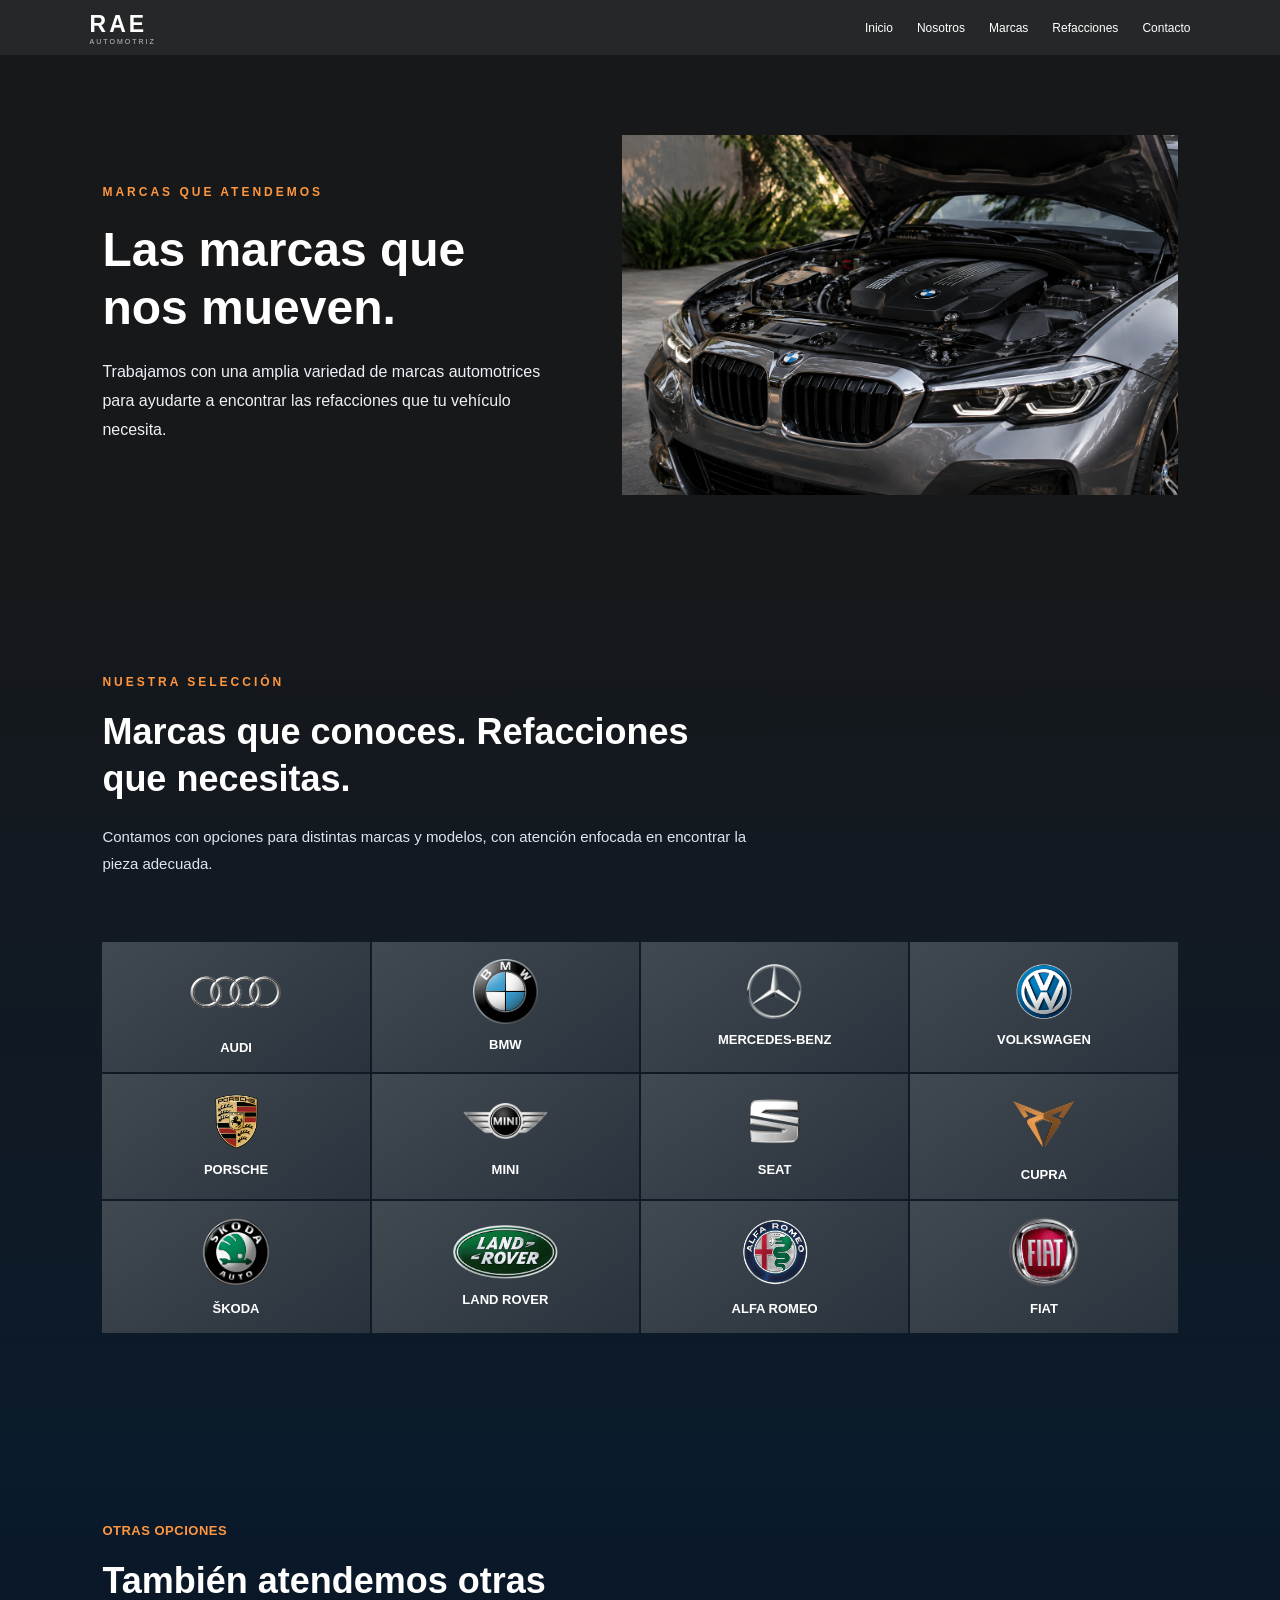
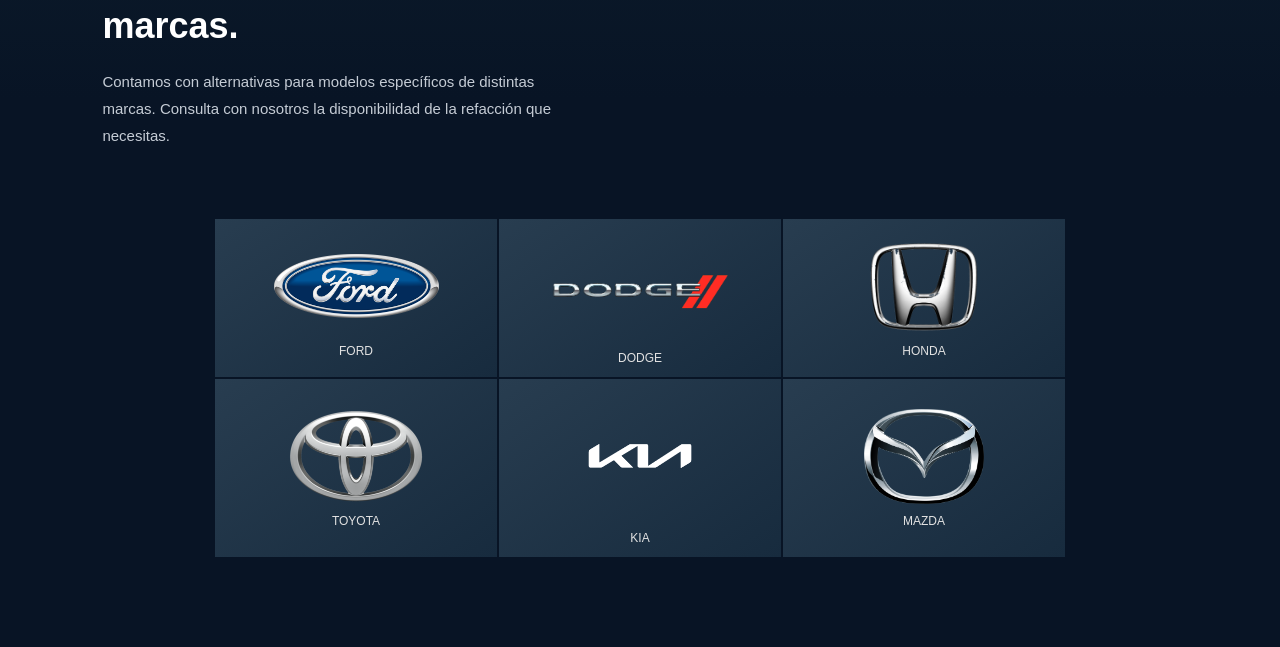
<file: marcas.html>
<!DOCTYPE html>
<html lang="es">

<head>
    <meta charset="UTF-8">
    <meta name="viewport" content="width=device-width, initial-scale=1.0">
    <title>Marcas | RAE Automotriz</title>
    <link rel="stylesheet" href="styles.css">
</head>

<body class="pagina-marcas">

    <!-- ENCABEZADO -->
    <header class="encabezado">

        <div class="logo">
            <h1>RAE</h1>
            <span>AUTOMOTRIZ</span>
        </div>

        <nav class="menu">
            <a href="index.html">Inicio</a>
            <a href="nosotros.html">Nosotros</a>
            <a href="marcas.html">Marcas</a>
            <a href="refacciones.html">Refacciones</a>
            <a href="contacto.html">Contacto</a>
        </nav>

    </header>

    <main>

<section class="marcas-principal">

    <div class="contenido-marcas-principal">
        <p class="subtitulo">MARCAS QUE ATENDEMOS</p>

        <h2>Las marcas que nos mueven.</h2>

        <p>
            Trabajamos con una amplia variedad de marcas automotrices
            para ayudarte a encontrar las refacciones que tu vehículo
            necesita.
        </p>
    </div>

    <div class="imagen-marcas-principal">
        <img src="images/motor-marcas.png" alt="BMW con el cofre abierto mostrando su motor">
    </div>

</section>

<section class="marcas-listado">

    <div class="encabezado-listado">
        <p class="subtitulo">NUESTRA SELECCIÓN</p>
        <h2>Marcas que conoces. Refacciones que necesitas.</h2>
        <p>
            Contamos con opciones para distintas marcas y modelos,
            con atención enfocada en encontrar la pieza adecuada.
        </p>
    </div>

    
<div class="rejilla-marcas">

    <div class="marca-item">
        <img src="images/logo-audi.png" alt="Audi">
        <span>AUDI</span>
    </div>

    <div class="marca-item">
        <img src="images/logo-bmw.png" alt="BMW">
        <span>BMW</span>
    </div>

    <div class="marca-item">
        <img src="images/logo-mercedes.png" alt="Mercedes-Benz">
        <span>MERCEDES-BENZ</span>
    </div>

    <div class="marca-item">
        <img src="images/logo-volkswagen.png" alt="Volkswagen">
        <span>VOLKSWAGEN</span>
    </div>

    <div class="marca-item">
        <img src="images/logo-porsche.png" alt="Porsche">
        <span>PORSCHE</span>
    </div>

    <div class="marca-item">
        <img src="images/logo-mini.png" alt="MINI">
        <span>MINI</span>
    </div>

    <div class="marca-item">
        <img src="images/logo-seat.png" alt="SEAT">
        <span>SEAT</span>
    </div>

    <div class="marca-item">
        <img src="images/logo-cupra.png" alt="CUPRA">
        <span>CUPRA</span>
    </div>

    <div class="marca-item">
        <img src="images/logo-skoda.png" alt="Škoda">
        <span>ŠKODA</span>
    </div>

    <div class="marca-item">
        <img src="images/logo-land-rover.png" alt="Land Rover">
        <span>LAND ROVER</span>
    </div>

    <div class="marca-item">
        <img src="images/logo-alfa-romeo.png" alt="Alfa Romeo">
        <span>ALFA ROMEO</span>
    </div>

    <div class="marca-item">
        <img src="images/logo-fiat.png" alt="Fiat">
        <span>FIAT</span>
    </div>

</div>


</section>

<section class="marcas-especificas">

    <div class="contenido-especificas">
        <p class="subtitulo">OTRAS OPCIONES</p>

        <h2>También atendemos otras marcas.</h2>

        <p>
            Contamos con alternativas para modelos específicos de
            distintas marcas. Consulta con nosotros la disponibilidad
            de la refacción que necesitas.
        </p>
    </div>

    
<div class="marcas-secundarias">

    <div class="marca-secundaria">
        <img src="images/logo-ford.png" alt="Ford">
        <span>FORD</span>
    </div>

    <div class="marca-secundaria">
        <img src="images/logo-dodge.png" alt="Dodge">
        <span>DODGE</span>
    </div>

    <div class="marca-secundaria">
        <img src="images/logo-honda.png" alt="Honda">
        <span>HONDA</span>
    </div>

    <div class="marca-secundaria">
        <img src="images/logo-toyota.png" alt="Toyota">
        <span>TOYOTA</span>
    </div>

    <div class="marca-secundaria">
        <img src="images/logo-kia.png" alt="KIA">
        <span>KIA</span>
    </div>

    <div class="marca-secundaria">
        <img src="images/logo-mazda.png" alt="Mazda">
        <span>MAZDA</span>
    </div>

</div>


</section>

    </main>

    <script src="script.js"></script>

</body>
</html>
</file>
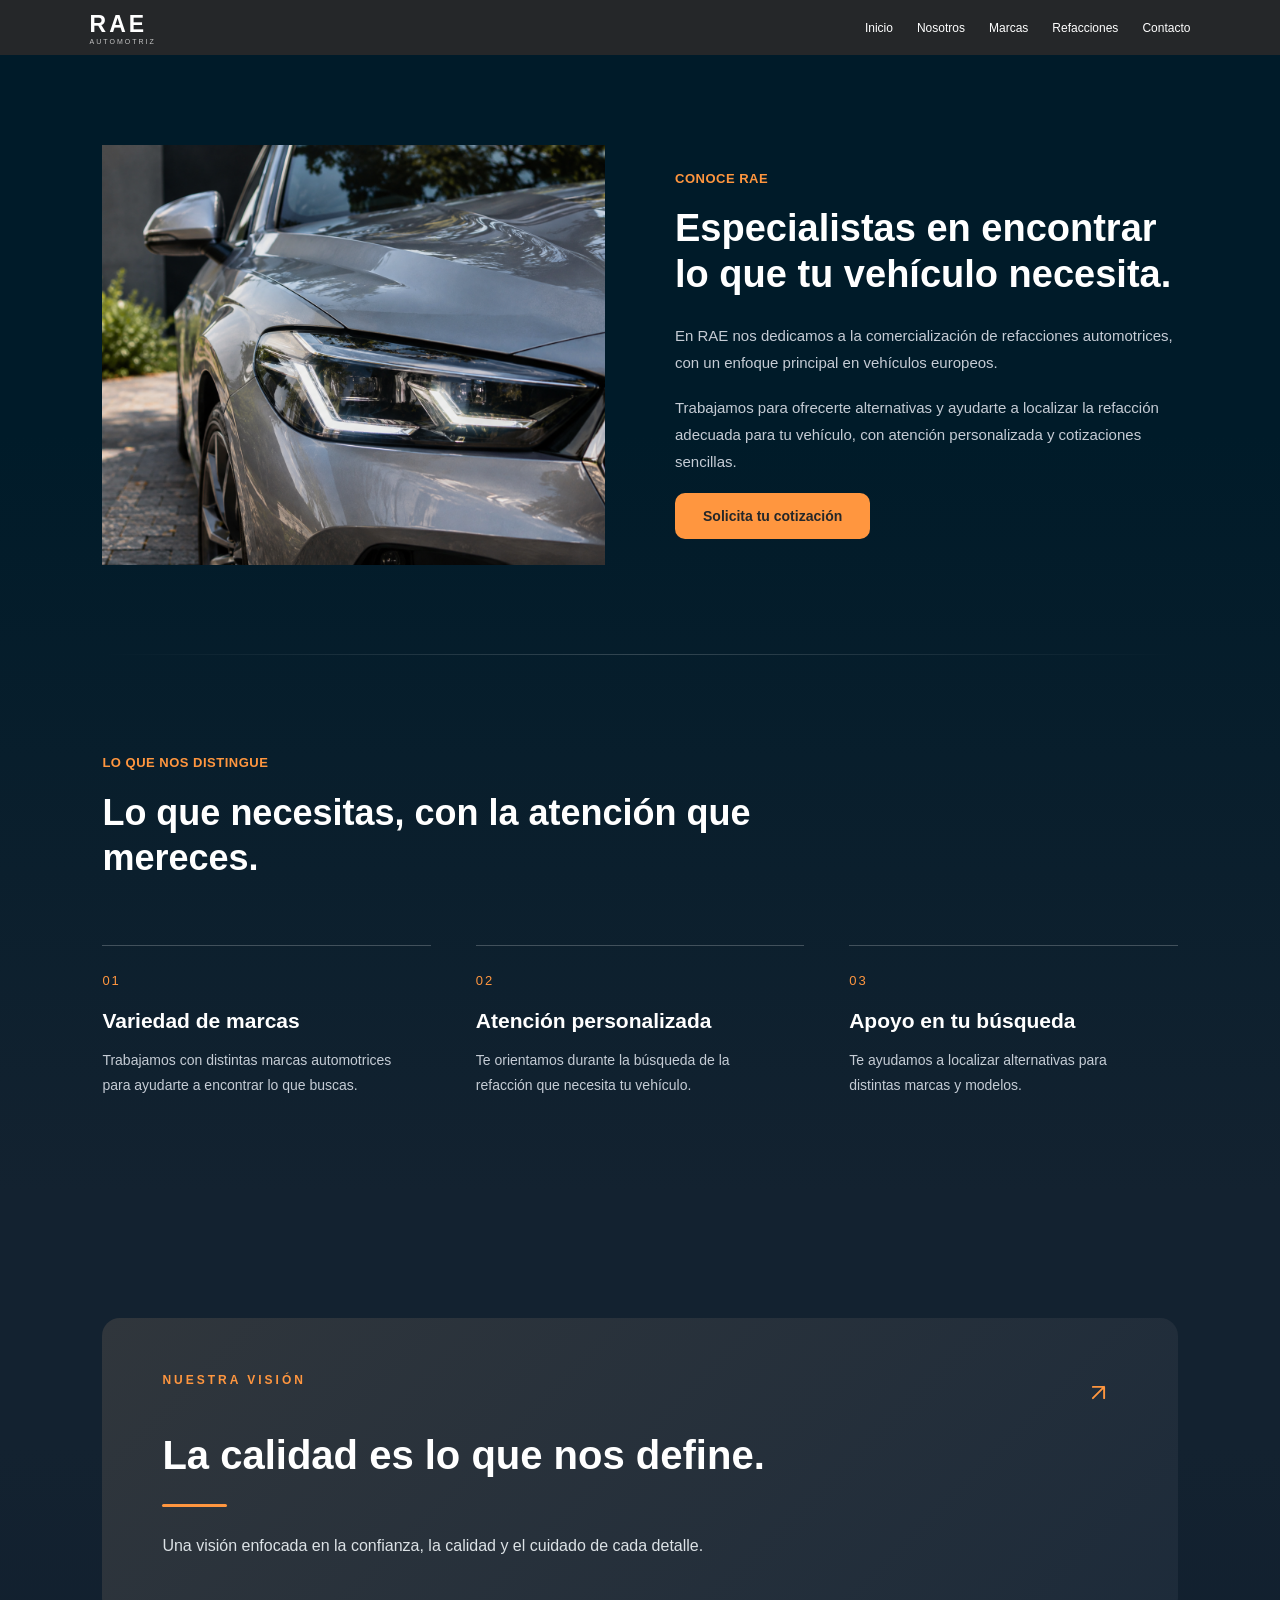
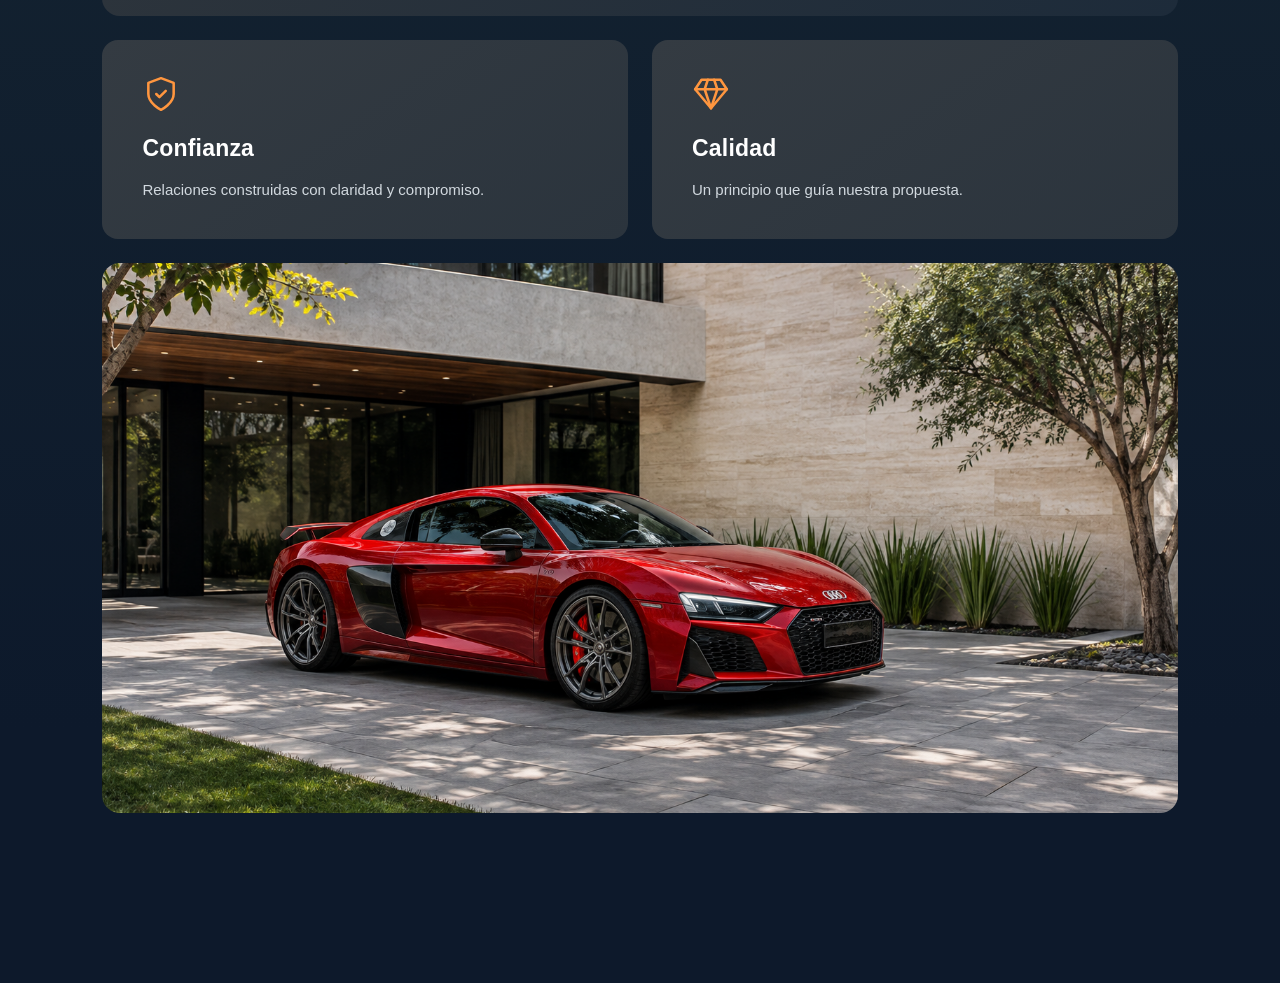
<file: nosotros.html>
<!DOCTYPE html>
<html lang="es">

<head>
    <meta charset="UTF-8">
    <meta name="viewport" content="width=device-width, initial-scale=1.0">
    <title>Nosotros | RAE Automotriz</title>
    <link rel="stylesheet" href="styles.css">
</head>

<body class="pagina-nosotros">

    <header class="encabezado">

        <div class="logo">
            <h1>RAE</h1>
            <span>AUTOMOTRIZ</span>
        </div>

        <nav class="menu">
            <a href="index.html">Inicio</a>
            <a href="nosotros.html">Nosotros</a>
            <a href="marcas.html">Marcas</a>
            <a href="refacciones.html">Refacciones</a>
            <a href="contacto.html">Contacto</a>
        </nav>

    </header>

    <main>

        
<section class="nosotros-principal">

    <div class="imagen-nosotros">
        <img src="images/nosotros.png" alt="Vehículo europeo">
    </div>

    <div class="contenido-nosotros">
        <p class="subtitulo">CONOCE RAE</p>

        <h2>Especialistas en encontrar lo que tu vehículo necesita.</h2>

        <p>
            En RAE nos dedicamos a la comercialización de refacciones
            automotrices, con un enfoque principal en vehículos europeos.
        </p>

        <p>
            Trabajamos para ofrecerte alternativas y ayudarte a localizar
            la refacción adecuada para tu vehículo, con atención
            personalizada y cotizaciones sencillas.
        </p>
    
        <a href="https://wa.me/522382206572" class="boton-refacciones">
            Solicita tu cotización
        </a>
    

    </div>


</section>

<section class="ofrecemos">

    <div class="encabezado-ofrecemos">
        <p class="subtitulo">LO QUE NOS DISTINGUE</p>
        <h2>Lo que necesitas, con la atención que mereces.</h2>
    </div>

    <div class="bloques-ofrecemos">

        <div class="bloque-oferta">
            <span>01</span>
            <h3>Variedad de marcas</h3>
            <p>
                Trabajamos con distintas marcas automotrices
                para ayudarte a encontrar lo que buscas.
            </p>
        </div>

        <div class="bloque-oferta">
            <span>02</span>
            <h3>Atención personalizada</h3>
            <p>
                Te orientamos durante la búsqueda de la
                refacción que necesita tu vehículo.
            </p>
        </div>

        <div class="bloque-oferta">
            <span>03</span>
            <h3>Apoyo en tu búsqueda</h3>
            <p>
                Te ayudamos a localizar alternativas
                para distintas marcas y modelos.
            </p>
        </div>

    </div>
</section>


<!-- NUESTRA VISIÓN -->
<section class="vision-rae">

    <div class="vision-contenedor">

        <div class="vision-tarjetas">

            
           <div class="vision-principal">

                <div class="vision-encabezado">
                  <p class="subtitulo">NUESTRA VISIÓN</p>

                  <span class="vision-flecha" aria-hidden="true">
                     <svg viewBox="0 0 24 24">
                         <path d="M7 17 17 7M7 7h10v10"/>
                     </svg>
                  </span>
           </div>


                <h2>La calidad es lo que nos define.</h2>

                <div class="vision-linea"></div>

                <p>
                    Una visión enfocada en la confianza,
                    la calidad y el cuidado de cada detalle.
                </p>
            </div>

            <div class="vision-secundarias">

                <div class="vision-tarjeta">
                    
                  <div class="vision-icono">
                     <svg viewBox="0 0 24 24" aria-hidden="true">
                       <path d="M12 22s8-4 8-10V5l-8-3-8 3v7c0 6 8 10 8 10Z"/>
                       <path d="m9 12 2 2 4-4"/>
                     </svg>
                 </div>

                    <h3>Confianza</h3>

                    <p>
                        Relaciones construidas con
                        claridad y compromiso.
                    </p>
                </div>

                <div class="vision-tarjeta">
                    
                    <div class="vision-icono">
                        <svg viewBox="0 0 24 24" aria-hidden="true">
                           <path d="M6 3h12l4 6-10 12L2 9l4-6Z"/>
                           <path d="M2 9h20M12 21l4-12-2-6M12 21 8 9l2-6"/>
                        </svg>
                    </div>


                    <h3>Calidad</h3>

                    <p>
                        Un principio que guía
                        nuestra propuesta.
                    </p>
                </div>

            </div>

        </div>

        <div class="vision-imagen">
            <img src="images/vision-rae.png"
                 alt="Detalle de un automóvil europeo">
        </div>

    </div>

</section>


    </main>

    <script src="script.js"></script>

</body>
</html>
</file>
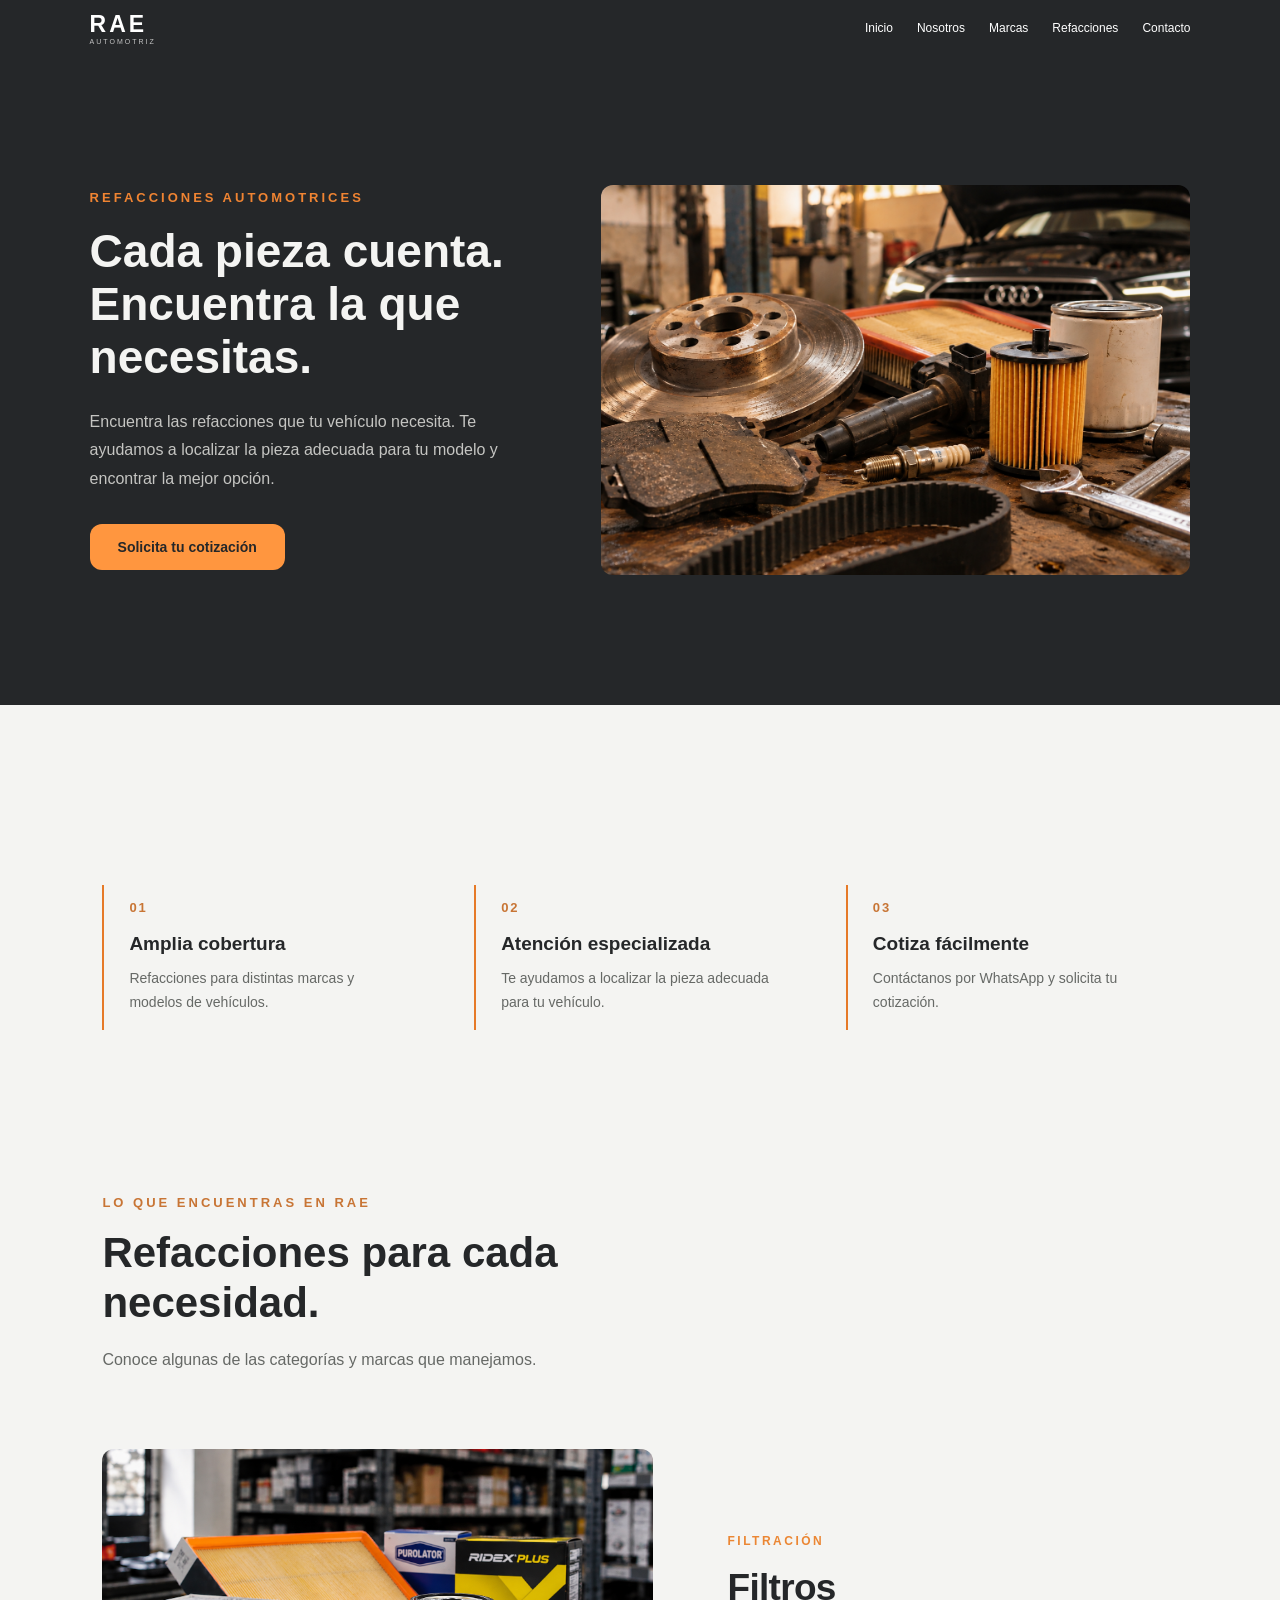
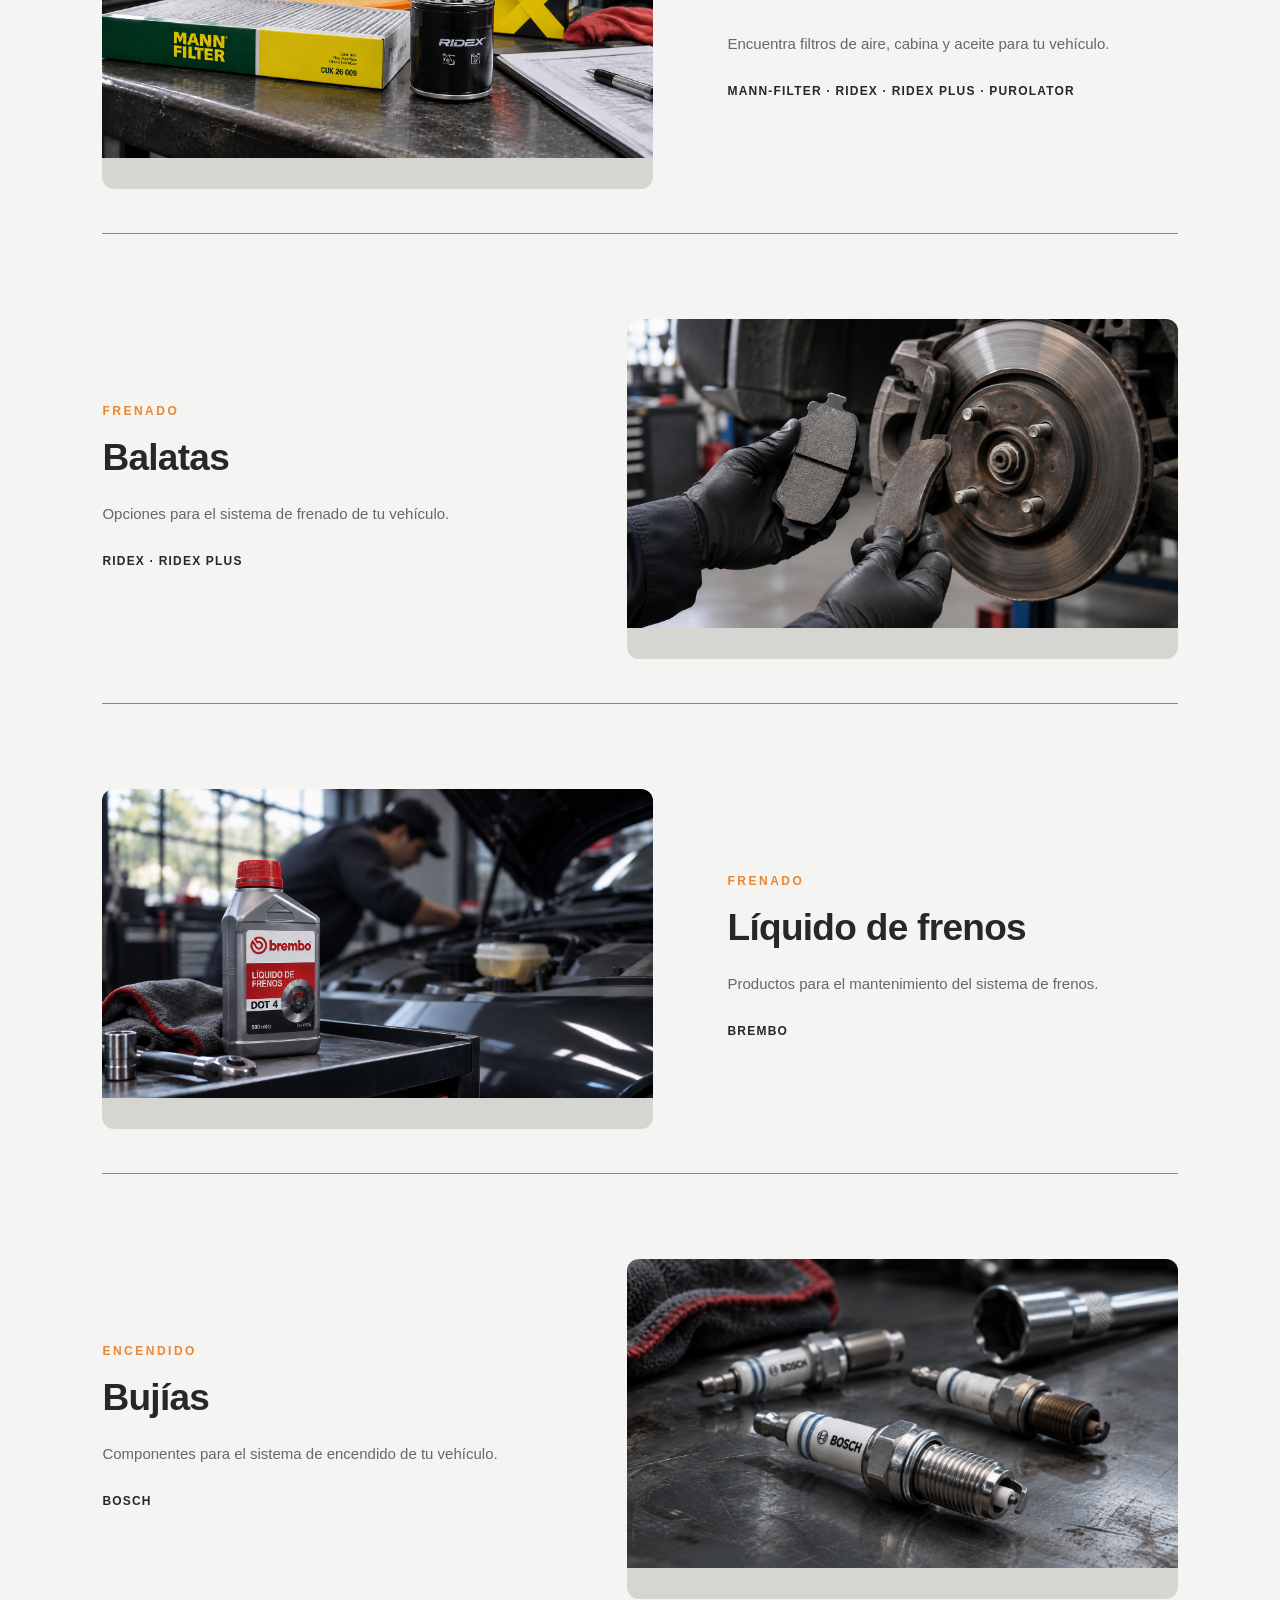
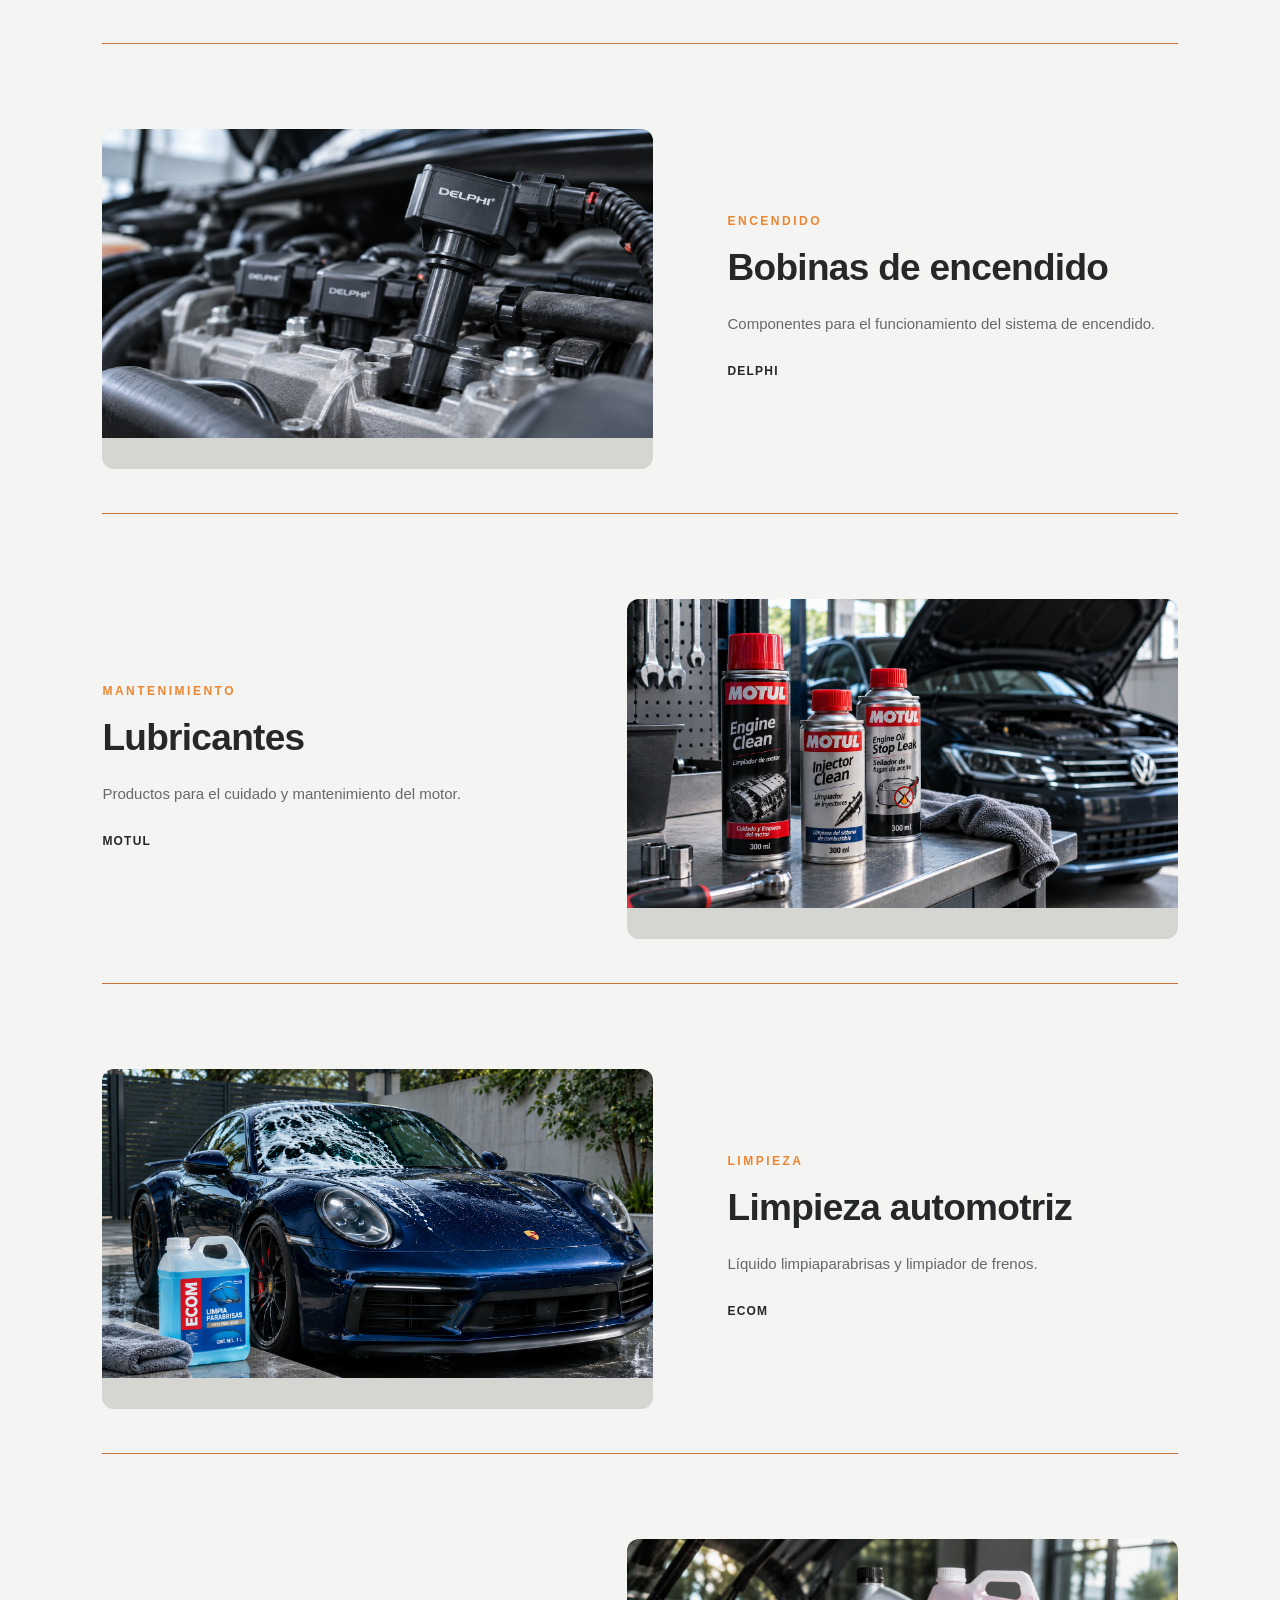
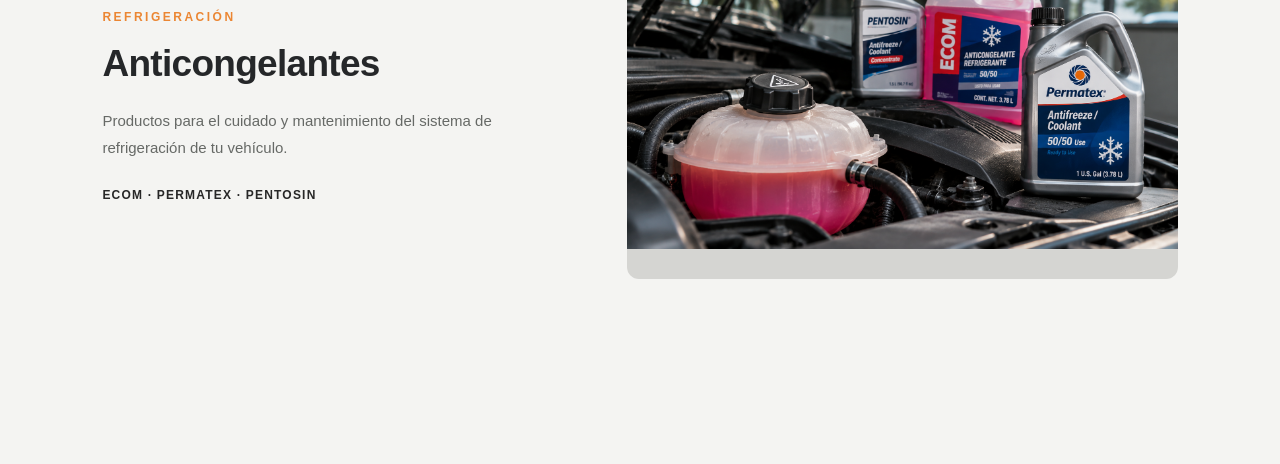
<file: refacciones.html>
<!DOCTYPE html>
<html lang="es">

<head>
    <meta charset="UTF-8">
    <meta name="viewport" content="width=device-width, initial-scale=1.0">
    <title>Refacciones | RAE Automotriz</title>
    <link rel="stylesheet" href="styles.css">
</head>

<body>

    <!-- ENCABEZADO -->
    <header class="encabezado">

        <div class="logo">
            <h1>RAE</h1>
            <span>AUTOMOTRIZ</span>
        </div>

        <nav class="menu">
            <a href="index.html">Inicio</a>
            <a href="nosotros.html">Nosotros</a>
            <a href="marcas.html">Marcas</a>
            <a href="refacciones.html">Refacciones</a>
            <a href="contacto.html">Contacto</a>
        </nav>

    </header>

    <main>

<section class="refacciones-principal">

    <div class="contenido-refacciones-principal">

        <p class="subtitulo">REFACCIONES AUTOMOTRICES</p>

        <h2>Cada pieza cuenta. Encuentra la que necesitas.</h2>

        <p>
            Encuentra las refacciones que tu vehículo necesita.
            Te ayudamos a localizar la pieza adecuada para tu
            modelo y encontrar la mejor opción.
        </p>

       <a href="https://wa.me/522382206572" class="boton-refacciones" target="_blank">
    Solicita tu cotización
      </a>

    </div>

    <div class="imagen-refacciones-principal">
        <img src="images/refacciones-principal.png"
             alt="Refacciones automotrices sobre una mesa de trabajo con un Audi al fondo">
    </div>

</section>

<section class="beneficios-refacciones">

    <div class="beneficio-item">
        <span class="beneficio-numero">01</span>
        <h3>Amplia cobertura</h3>
        <p>Refacciones para distintas marcas y modelos de vehículos.</p>
    </div>

    <div class="beneficio-item">
        <span class="beneficio-numero">02</span>
        <h3>Atención especializada</h3>
        <p>Te ayudamos a localizar la pieza adecuada para tu vehículo.</p>
    </div>

    <div class="beneficio-item">
        <span class="beneficio-numero">03</span>
        <h3>Cotiza fácilmente</h3>
        <p>Contáctanos por WhatsApp y solicita tu cotización.</p>
    </div>

</section>

<!-- CATEGORÍAS DE REFACCIONES -->
<section class="categorias-refacciones">

    <div class="encabezado-categorias">
        <p class="subtitulo">LO QUE ENCUENTRAS EN RAE</p>
        <h2>Refacciones para cada necesidad.</h2>
        <p>Conoce algunas de las categorías y marcas que manejamos.</p>
    </div>

    <article class="categoria-refaccion">
        <div class="imagen-categoria imagen-filtros">
            <img src="images/filtros.png"
                alt="Filtros automotrices MANN-FILTER, RIDEX, RIDEX PLUS y PUROLATOR">
        </div>
        <div class="contenido-categoria">
            <span class="numero-categoria">FILTRACIÓN</span>
            <h3>Filtros</h3>
            <p>Encuentra filtros de aire, cabina y aceite para tu vehículo.</p>
            <span class="marcas-categoria">MANN-FILTER · RIDEX · RIDEX PLUS · PUROLATOR</span>
        </div>
    </article>

   
<article class="categoria-refaccion categoria-invertida">
    <div class="imagen-categoria imagen-balatas">
       <img src="images/balatas.png"
           alt="Mecánico comparando una balata nueva y una desgastada junto al disco de freno">
    </div>
    <div class="contenido-categoria">
        <span class="numero-categoria">FRENADO</span>
        <h3>Balatas</h3>
        <p>Opciones para el sistema de frenado de tu vehículo. </p>
        <span class="marcas-categoria">
            RIDEX · RIDEX PLUS
        </span>
    </div>

</article>

    

    <article class="categoria-refaccion">
        <div class="imagen-categoria imagen-liquido">
           <img src="images/liquido-frenos.png"
              alt="Mecánico aplicando líquido de frenos BREMBO en el depósito de un automóvil">
        </div>
        <div class="contenido-categoria">
            <span class="numero-categoria">FRENADO</span>
            <h3>Líquido de frenos</h3>
            <p>Productos para el mantenimiento del sistema de frenos.</p>
            <span class="marcas-categoria">BREMBO</span>
        </div>
    </article>



    <article class="categoria-refaccion categoria-invertida">
        <div class="imagen-categoria imagen-bujias">
           <img src="images/bujias.png"
               alt="Bujías BOSCH nuevas y usadas sobre una superficie de trabajo metálica">
        </div>
        <div class="contenido-categoria">
            <span class="numero-categoria">ENCENDIDO</span>
            <h3>Bujías</h3>
            <p>Componentes para el sistema de encendido de tu vehículo.</p>
            <span class="marcas-categoria">BOSCH</span>
        </div>
    </article>



    <article class="categoria-refaccion">
        <div class="imagen-categoria imagen-bobinas">
           <img src="images/bobinas.png"
               alt="Bobinas de encendido DELPHI instaladas en un motor">
        </div>
        <div class="contenido-categoria">
            <span class="numero-categoria">ENCENDIDO</span>
            <h3>Bobinas de encendido</h3>
            <p>Componentes para el funcionamiento del sistema de encendido.</p>
            <span class="marcas-categoria">DELPHI</span>
        </div>
    </article>



    <article class="categoria-refaccion categoria-invertida">
        <div class="imagen-categoria imagen-motul">
           <img src="images/motul.png"
               alt="Tratamientos automotrices MOTUL en un taller con un Volkswagen al fondo">
        </div>
        <div class="contenido-categoria">
            <span class="numero-categoria">MANTENIMIENTO</span>
            <h3>Lubricantes</h3>
            <p>Productos para el cuidado y mantenimiento del motor.</p>
            <span class="marcas-categoria">MOTUL</span>
        </div>
    </article>

    <article class="categoria-refaccion">
        
        <div class="imagen-categoria imagen-limpieza">
            <img src="images/limpieza-ecom.png"
               alt="Porsche 911 azul durante la limpieza del parabrisas con producto ECOM">
        </div>
        <div class="contenido-categoria">
            <span class="numero-categoria">LIMPIEZA</span>
            <h3>Limpieza automotriz</h3>
            <p>Líquido limpiaparabrisas y limpiador de frenos.</p>
            <span class="marcas-categoria">ECOM</span>
        </div>
    </article>



    <article class="categoria-refaccion categoria-invertida">
        
         <div class="imagen-categoria imagen-anticongelantes">
            <img src="images/anticongelantes.png"
                alt="Anticongelantes ECOM, Permatex y Pentosin junto al sistema de refrigeración de un automóvil">
        </div>
        <div class="contenido-categoria">
        <span class="numero-categoria">REFRIGERACIÓN</span>

        <h3>Anticongelantes</h3>

        <p>
            Productos para el cuidado y mantenimiento
            del sistema de refrigeración de tu vehículo.
        </p>

        <span class="marcas-categoria">
            ECOM · PERMATEX · PENTOSIN
        </span>
    </div>

</article>


</section>


    </main>

    <script src="script.js"></script>

</body>
</html>
</file>
<file: styles.css>
/* CONFIGURACIÓN GENERAL */
* {
    margin: 0;
    padding: 0;
    box-sizing: border-box;
}

body {
    font-family: Arial, sans-serif;
    background-color: #f4f4f2;
    color: #252525;
}

/* ENCABEZADO */
.encabezado {
    width: 100%;
    min-height: 55px;
    padding: 6px 7%;
    display: flex;
    flex-direction: row;
    align-items: center;
    justify-content: space-between;
    background-color: #252729;
}

.logo {
    display: flex;
    flex-direction: column;
    justify-content: center;
    flex-shrink: 0;
}

.logo h1 {
    color: #ffffff;
    font-size: 23px;
    letter-spacing: 3px;
}

.logo span {
    color: #c5c5c5;
    font-size: 7px;
    letter-spacing: 2px;
}

.menu {
    display: flex;
    align-items: center;
    gap: 24px;
}

.menu a {
    color: #ffffff;
    text-decoration: none;
    font-size: 12px;
    font-weight: 500;
    transition: color 0.3s ease;
}

.menu a:visited {
    color: #ffffff;
}

.menu a:hover {
    color: #d58b45;
}

/* BANNER */
.banner {
    width: 100%;
    height: 650px;
    display: flex;
    align-items: center;
    padding: 0 8%;
    background-image: url("images/banner-mercedes.png");
    background-size: 100% auto;
    background-position: center center;
    background-repeat: no-repeat;
}

.contenido-banner {
    max-width: 550px;
    color: white;
}

.contenido-banner p {
    font-size: 12px;
    letter-spacing: 3px;
    margin-bottom: 18px;
}

.contenido-banner h2 {
    font-size: 44px;
    line-height: 1.2;
}

/* PRESENTACIÓN DE INICIO */

.presentacion {
    width: 100%;
    display: flex;
    align-items: center;
    justify-content: space-between;
    gap: 70px;
    padding: 90px 8%;
    background: linear-gradient(
    to bottom,
    #252729 0%,
    #34383A 35%,
    #555B5E 70%,
    #777F82 100%
);

}


.contenido-presentacion {
    max-width: 750px;
    flex: 1;
    min-width: 0;
}


.subtitulo {
    color: #FF963F;
    font-family: 'Montserrat', sans-serif;
    font-size: 13px;
    font-weight: 700;
    letter-spacing: 0.5px;
    margin-bottom: 20px;
}

.contenido-presentacion h2 {
    color: #ffffff;
    font-size: 36px;
    line-height: 1.25;
    margin-bottom: 20px;
}

.descripcion {
    color: #E3E8EB;
    font-size: 17px;
    font-weight: 600;
    line-height: 1.9;
    letter-spacing: 0.2px;
    max-width: 750px;
}


/* EMBLEMA RAE - INICIO */
.emblema-rae {
    flex: 0 0 35%;
    min-width: 0;
    text-align: center;
}

.emblema-rae-logo {
    font-family: 'Montserrat', sans-serif;
    font-size: clamp(70px, 8vw, 145px);
    font-weight: 900;
    font-style: italic;
    letter-spacing: -5px;
    line-height: 1;

    background: linear-gradient(
        160deg,
        #F0F1F2 0%,
        #B9BEC2 35%,
        #777D82 70%,
        #D0D2D1 100%
    );

    -webkit-background-clip: text;
    background-clip: text;
    -webkit-text-fill-color: transparent;
}

.emblema-rae-detalle {
    display: flex;
    align-items: center;
    justify-content: center;
    gap: 18px;
    margin-top: 12px;
}

.emblema-rae-linea {
    width: 65px;
    height: 4px;
    background: #F08432;
    border-radius: 3px;
}

.emblema-rae-nombre {
    color: #E3E8EB;
    font-size: 13px;
    font-weight: 500;
    font-style: italic;
    letter-spacing: 5px;
}



/* MARCAS DE INICIO */
   .marcas {
    width: 100%;
    padding: 85px 8% 135px;
    background: linear-gradient(
    to bottom,
    #777F82 0%,
    #555B5E 30%,
    #34383A 65%,
    #252729 100%
);



    color: #ffffff;
}

.encabezado-marcas {
    margin-bottom: 100px;
}

.encabezado-marcas p {
    color: #FF963F;
    font-family: 'Montserrat', sans-serif;
    font-size: 13px;
    font-weight: 700;
    letter-spacing: 0.5px;
    margin-bottom: 18px;
}

.encabezado-marcas h2 {
    font-size: 34px;
    line-height: 1.3;
}

.lista-marcas {
    width: 100%;
    max-width: 1250px;
    margin: 0 auto;
    display: grid;
    grid-template-columns: repeat(8, minmax(0, 1fr));
    align-items: center;
    gap: 35px;
}

.marca {
    min-width: 0;
    display: flex;
    flex-direction: column;
    align-items: center;
    justify-content: center;
    gap: 14px;
    text-align: center;
}

.logo-marca {
    width: 100%;
    height: 120px;
    display: flex;
    align-items: center;
    justify-content: center;
}

/* IMÁGENES DE LOGOTIPOS - INICIO */
.logo-marca img {
    max-width: 100%;
    max-height: 100%;
    width: auto;
    height: auto;
    object-fit: contain;
    display: block;
}

/* AJUSTE DEL LOGOTIPO VOLKSWAGEN */
.logo-marca img[alt="Volkswagen"] {
    transform: scale(1.165);
}

/* AJUSTE DEL LOGOTIPO AUDI */
.logo-marca img[alt="Audi"] {
    transform: scale(1.2);
}

/*AJUSTE DEL LOGOTIPO MINI COOPER*/
.logo-marca img[alt="MINI"] {
    transform: scale(1.28);
}

/*AJUSTE DEL LOGOTIPO SEAT*/
.logo-marca img[alt="SEAT"] {
    transform: scale(1.22);
}

/*AJUSTE DEL LOGOTIPO CUPRA*/
.logo-marca img[alt="CUPRA"] {
    transform: scale(1.185);
}




.marca span {
    color: #F5F5F3;
    font-size: 13px;
    font-weight: 600;
    letter-spacing: 1px;
}

.marca {
    transition: transform 0.35s ease;
}

.marca:hover {
    transform: translateY(-7px);
}


/* DIFERENCIA */
.diferencia {
    width: 100%;
    padding: 100px 8%;
    display: grid;
    grid-template-columns: 1fr 1fr;
    gap: 80px;
    background: linear-gradient(
    to bottom,
    #252729 0%,
    #34383A 35%,
    #555B5E 70%,
    #777F82 100%
);

    color: #252729;
}

.texto-diferencia {
    max-width: 480px;
}

.texto-diferencia h2 {
    color: #FFFFFF;
    font-size: 38px;
    line-height: 1.2;
    margin-bottom: 25px;
}

.texto-diferencia > p:last-child {
    color: #E3E8EB;
    font-size: 16px;
    font-weight: 600;
    line-height: 1.9;
    letter-spacing: 0.2px;
}

.puntos-diferencia {
    display: flex;
    flex-direction: column;
}


/* PUNTOS DE DIFERENCIA */
.punto {
    padding: 20px 0;
    border-bottom: 1px solid rgba(255, 255, 255, 0.22);

    transition:
        transform 0.35s ease,
        border-color 0.35s ease,
        box-shadow 0.35s ease;
}

/* ILUMINACIÓN DE LA LÍNEA */
.punto:hover {
    transform: translateY(-6px);
    border-bottom-color: #FF963F;

    box-shadow: 0 5px 5px -5px rgba(255, 150, 63, 0.85);
}


.punto span {
    color: #FFAD66;
    font-size: 12px;
    font-weight: 700;
    letter-spacing: 2px;
    text-shadow: 0 0 5px rgba(255, 173, 102, 0.18);
}

.punto h3 {
    color: #FFFFFF;
    font-size: 20px;
    font-weight: 700;
    margin: 10px 0;
}

.punto p {
    color: #D5DDE1;
    font-size: 15px;
    font-weight: 600;
    line-height: 1.8;
    letter-spacing: 0.2px;
}



/* CONTACTO DE INICIO */
.contacto {
    width: 100%;
    padding: 100px 8%;
   background: linear-gradient(
    to bottom,
    #777F82 0%,
    #555B5E 30%,
    #34383A 65%,
    #252729 100%
 );

    color: #ffffff;
    text-align: center;
}

.contenido-contacto {
    max-width: 700px;
    margin: auto;
}

.contenido-contacto > p {
     color: #FF963F;
    font-size: 15px;
    font-weight: 700;
    letter-spacing: 2.5px;
    margin-bottom: 20px;
}

.contenido-contacto h2 {
    font-size: 38px;
    line-height: 1.2;
    margin-bottom: 20px;
}

.contenido-contacto span {
    display: block;
    color: #ffffff;
    font-size: 17px;
    font-weight: 700;
    letter-spacing: 0.3px;
    line-height: 1.8;
    margin-bottom: 30px;
}

.boton-contacto {
    display: inline-block;
    padding: 15px 32px;
    background-color: #FF963F;
    color: #252729;
    text-decoration: none;
    font-size: 14px;
    font-weight: 700;
    border-radius: 4px;
    transition: all 0.3s ease;
}

.boton-contacto:hover {
    background-color: #FFAD66;
    transform: translateY(-3px);
    box-shadow: 0 5px 18px rgba(255, 150, 63, 0.25);
}

/* FOOTER */
.footer {
    width: 100%;
    background: linear-gradient(
    to bottom,
    #252729 0%,
    #1D2023 50%,
    #121518 100%
 );

    color: #ffffff;
    padding: 65px 8% 20px;
}

.contenido-footer {
    display: grid;
    grid-template-columns: 1.5fr 1fr 1fr;
    gap: 50px;
    padding-bottom: 50px;
}

.footer-marca h2 {
    font-size: 30px;
    letter-spacing: 4px;
}

.footer-marca span {
    color: #c58a54;
    font-size: 9px;
    letter-spacing: 2px;
}

.footer-marca p {
    color: #E6E7E6;
    font-size: 13px;
    margin-top: 20px;
}

.footer h3 {
    font-size: 12px;
    letter-spacing: 2px;
    margin-bottom: 20px;
    color: #c58a54;
}

.footer-enlaces {
    display: flex;
    flex-direction: column;
    gap: 12px;
}

.footer-enlaces a {
     color: #E6E7E6;
    text-decoration: none;
    font-size: 13px;
    transition: color 0.3s ease;
}

.footer-enlaces a:hover {
    color: #c58a54;
}

.footer-contacto p {
    color: #E6E7E6;
    font-size: 13px;
    line-height: 1.8;
    margin-bottom: 10px;
}

.footer-inferior {
    border-top: 1px solid #3a3c3e;
    padding-top: 20px;
    text-align: center;
}

.footer-inferior p {
    color: #888;
    font-size: 11px;
}


/* PÁGINA NOSOTROS */
/* ================================= */

/* FONDO GENERAL */

/* FONDO GENERAL */
.pagina-nosotros main {
    background: linear-gradient(
        to bottom,
        #001b29 0%,
        #001b29 15%,
        #132230 45%,
        #132230 55%,
        #0d192b 90%,
        #0d192b 100%
    );
    color: #ffffff;
}



/* PRESENTACIÓN */
.nosotros-principal {
    width: 100%;
    min-height: 580px;
    display: grid;
    grid-template-columns: 1fr 1fr;
    align-items: center;
    gap: 70px;
    padding: 90px 8%;
    background: transparent;
    position: relative;
}

.nosotros-principal::after {
    content: "";
    position: absolute;
    bottom: 0;
    left: 8%;
    width: 84%;
    height: 1px;
    background: linear-gradient(
        to right,
        transparent,
        rgba(255, 255, 255, 0.18),
        transparent
    );
}

.imagen-nosotros {
    width: 100%;
    height: 420px;
    overflow: hidden;
}

.imagen-nosotros img {
    width: 100%;
    height: 100%;
    object-fit: cover;
}

/* EFECTO DE ELEVACIÓN EN IMÁGENES */
.imagen-nosotros img,
.imagen-cierre img {
    transition: transform 0.35s ease;
}

.contenido-nosotros {
    max-width: 520px;
}

.contenido-nosotros h2 {
    color: #ffffff;
    font-size: 38px;
    line-height: 1.2;
    margin-bottom: 25px;
}

.contenido-nosotros > p:not(.subtitulo) {
    color: #C5CCD5;
    font-size: 15px;
    line-height: 1.8;
    margin-bottom: 18px;
}

/* LO QUE OFRECEMOS */
.ofrecemos {
    width: 100%;
    padding: 100px 8%;
    background: transparent;
    color: #ffffff;
}

.encabezado-ofrecemos {
    max-width: 650px;
    margin-bottom: 65px;
}

.encabezado-ofrecemos h2 {
    color: #ffffff;
    font-size: 36px;
    line-height: 1.25;
}

.bloques-ofrecemos {
    display: grid;
    grid-template-columns: repeat(3, 1fr);
    gap: 45px;
}


.bloque-oferta {
    padding: 25px 18px 20px 0;
    border-top: 1px solid rgba(255, 255, 255, 0.22);
    transition: transform 0.3s ease, border-color 0.3s ease;
}

.bloque-oferta:hover {
    transform: translateY(-5px);
    border-top-color: #FF963F;
}


.bloque-oferta span {
    display: inline-block;
    color: #FF963F;
    font-size: 13px;
    letter-spacing: 2px;
    transition: color 0.3s ease;
}

.bloque-oferta:hover span {
    color: #ffffff;
}

.bloque-oferta h3 {
    color: #ffffff;
    font-size: 21px;
    margin: 20px 0 15px;
}

.bloque-oferta p {
    color: #C5CCD5;
    font-size: 14px;
    line-height: 1.8;
}


/* EFECTO DE ELEVACIÓN EN IMAGEN - NOSOTROS */
.imagen-nosotros:hover img {
    transform: translateY(-6px);
}

/* EFECTO BOTÓN - NOSOTROS */
.pagina-nosotros .boton-refacciones {
    transition: transform 0.3s ease,
                background-color 0.3s ease,
                box-shadow 0.3s ease;
    border-radius: 10px;
}

.pagina-nosotros .boton-refacciones:hover {
    transform: translateY(-3px);
    background-color: #FF963F;
    box-shadow: 0 6px 18px rgba(255, 150, 63, 0.18);
}




/* ================================= */
/* NUESTRA VISIÓN - NOSOTROS */
/* ================================= */

.vision-rae {
    width: 100%;
    padding: 100px 8% 170px;
    background: transparent;
}

.vision-contenedor {
    width: 100%;
    max-width: 1150px;
    margin: 0 auto;
    display: flex;
    flex-direction: column;
    gap: 24px;
}

/* TARJETAS */
.vision-tarjetas {
    display: flex;
    flex-direction: column;
    gap: 24px;
}

/* TARJETA PRINCIPAL */
.vision-principal {
    padding: 55px 60px;
    border-radius: 18px;
    background: linear-gradient(
        135deg,
        #30363C 0%,
        #1D2B3A 100%
    );
    transition: transform 0.35s ease,
                box-shadow 0.35s ease;
}

.vision-principal:hover {
    transform: translateY(-6px);
    box-shadow: 0 16px 30px rgba(0, 0, 0, 0.22);
}

.vision-principal .subtitulo {
    color: #FF963F;
    font-size: 12px;
    font-weight: 700;
    letter-spacing: 3px;
    margin-bottom: 20px;
}

.vision-principal h2 {
    color: #FFFFFF;
    font-size: 40px;
    line-height: 1.2;
    margin-bottom: 25px;
}


.vision-linea {
    width: 65px;
    height: 3px;
    background: #FF963F;
    border-radius: 10px;
    margin-bottom: 25px;

    transition:
        width 0.4s ease,
        box-shadow 0.35s ease;
}

.vision-principal:hover .vision-linea {
    width: 115px;
    box-shadow: 0 0 14px rgba(255, 150, 63, 0.7);
}



.vision-principal > p:last-child {
    color: #DCE2E6;
    font-size: 16px;
    line-height: 1.8;
}


/* ENCABEZADO DE NUESTRA VISIÓN */
.vision-encabezado {
    display: flex;
    justify-content: space-between;
    align-items: flex-start;
    gap: 20px;
    margin-bottom: 20px;
}

.vision-encabezado .subtitulo {
    margin-bottom: 0;
}

/* FLECHA DECORATIVA */
.vision-flecha {
    display: flex;
    align-items: center;
    justify-content: center;
    width: 38px;
    height: 38px;
    flex-shrink: 0;
    color: #FF963F;
}

.vision-flecha svg {
    width: 27px;
    height: 27px;
    fill: none;
    stroke: currentColor;
    stroke-width: 1.7;
    stroke-linecap: round;
    stroke-linejoin: round;

    transition: transform 0.35s ease;
}

.vision-principal:hover .vision-flecha svg {
    transform: translate(4px, -4px);
}



/* TARJETAS SECUNDARIAS */
.vision-secundarias {
    display: grid;
    grid-template-columns: repeat(2, minmax(0, 1fr));
    gap: 24px;
}


/* TARJETAS SECUNDARIAS */
.vision-tarjeta {
    position: relative;
    padding: 35px 40px;
    border-radius: 16px;
    background: linear-gradient(
        145deg,
        #343B42 0%,
        #2B343D 100%
    );

    transition:
        transform 0.35s ease,
        box-shadow 0.35s ease;
}

/* LÍNEA SUPERIOR ILUMINADA */
.vision-tarjeta::before {
    content: "";
    position: absolute;
    top: 0;
    left: 12%;
    width: 76%;
    height: 2px;

    background: linear-gradient(
        to right,
        transparent,
        #FF963F,
        transparent
    );

    opacity: 0;
    transition: opacity 0.35s ease;
}

/* EFECTO AL PASAR EL CURSOR */
.vision-tarjeta:hover {
    transform: translateY(-6px);

    box-shadow:
        0 14px 28px rgba(0, 0, 0, 0.22),
        0 8px 20px rgba(255, 150, 63, 0.07);
}

.vision-tarjeta:hover::before {
    opacity: 1;
}


/* ÍCONOS */
.vision-icono {
    width: 38px;
    height: 38px;
    margin-bottom: 22px;
    color: #FF963F;
}

.vision-icono svg {
    width: 100%;
    height: 100%;
    fill: none;
    stroke: currentColor;
    stroke-width: 1.6;
    stroke-linecap: round;
    stroke-linejoin: round;
    transition: transform 0.35s ease;
}

.vision-tarjeta:hover .vision-icono svg {
    transform: scale(1.1);
}


.vision-tarjeta h3 {
    color: #FFFFFF;
    font-size: 23px;
    font-weight: 700;
    letter-spacing: 0.2px;
    margin-bottom: 14px;
}

.vision-tarjeta p {
    color: #D2D9DF;
    font-size: 15px;
    font-weight: 400;
    line-height: 1.85;
}


/* FOTOGRAFÍA PANORÁMICA */

.vision-imagen {
    width: 100%;
    height: 550px;
    border-radius: 18px;
    overflow: hidden;
    background: #25292D;
}


.vision-imagen img {
    display: block;
    width: 100%;
    height: 100%;
    object-fit: cover;
    transition: transform 0.6s ease;
}

.vision-imagen:hover img {
    transform: scale(1.035);
}

/* ADAPTACIÓN PARA CELULARES */
@media (max-width: 768px) {


.vision-rae {
    width: 100%;
    padding: 70px 0 115px;
    box-sizing: border-box;
    }


    .vision-contenedor,
    .vision-tarjetas {
        gap: 20px;
    }

    .vision-principal {
        padding: 32px 28px;
    }

    .vision-principal h2 {
        font-size: 29px;
    }

    .vision-secundarias {
        grid-template-columns: 1fr;
        gap: 20px;
    }

    .vision-tarjeta {
        padding: 30px;
    }

    .vision-imagen {
        height: 250px;
    }
}



/* ADAPTACIÓN PARA CELULARES */
/* ================================= */

@media (max-width: 768px) {

    /* ENCABEZADO */
    .encabezado {
        flex-direction: column;
        gap: 15px;
        padding: 15px 5%;
    }

    .menu {
        flex-wrap: wrap;
        justify-content: center;
        gap: 12px;
    }

    

/* BANNER PARA CELULAR */
.banner {
    width: 100%;
    height: auto;
    min-height: 0;
    aspect-ratio: 3 / 4;
    padding: 0;

    background-image: url("images/banner-movil.png");
    background-size: contain;
    background-position: center;
    background-repeat: no-repeat;
}


    .contenido-banner h2 {
        font-size: 27px;
        line-height: 1.3;
        max-width: 420px;
    }

    /* PRESENTACIÓN DE INICIO */
    .presentacion {
        padding: 65px 7%;
    }

    .contenido-presentacion h2 {
        font-size: 25px;
        line-height: 1.3;
    }

    /* MARCAS DE INICIO */
    .marcas {
    padding: 1px 7% 130px;
    min-height: 620px;
    margin-bottom: 0;
    }

    .encabezado-marcas {
        max-width: 100%;
        margin-bottom: 65px;
    }

    .encabezado-marcas h2 {
        font-size: 25px;
        line-height: 1.4;
        max-width: 100%;
    }

    .lista-marcas {
    width: 100%;
    max-width: 1250px;
    margin: 0 auto;
    display: grid;
    grid-template-columns: repeat(8, minmax(0, 1fr));
    align-items: center;
    gap: 25px;
}

.lista-marcas {
    grid-template-columns: repeat(2, minmax(0, 1fr));
    column-gap: 25px;
    row-gap: 35px;
}

.logo-marca {
    height: 85px;
}

.logo-marca img[alt="MINI"] {
    transform: scale(1.10);
}


.logo-marca img[alt="SEAT"] {
    transform: scale(0.95);
}


.logo-marca img[alt="Porsche"] {
    transform: scale(1.25);
}


.logo-marca img[alt="CUPRA"] {
    transform: scale(1.40);
}


.logo-marca img[alt="BMW"] {
    transform: scale(1.15);
}


.logo-marca img[alt="Mercedes-Benz"] {
    transform: scale(1.14);
}


.marca span {
    font-size: 12px;
}

    /* DIFERENCIA */
    .diferencia {
        padding: 65px 7%;
        grid-template-columns: 1fr;
        gap: 40px;
    }

    .texto-diferencia h2 {
        font-size: 25px;
        line-height: 1.3;
    }

    /* CONTACTO DE INICIO */
    .contacto {
        padding: 65px 7%;
    }

    .contenido-contacto h2 {
        font-size: 25px;
        line-height: 1.3;
    }

    /* FOOTER */
    .contenido-footer {
        grid-template-columns: 1fr;
        gap: 35px;
    }

    /* PÁGINA NOSOTROS */
    .nosotros-principal {
        grid-template-columns: 1fr;
        gap: 35px;
        padding: 65px 7%;
    }

    .imagen-nosotros {
     height: 300px;
     width: calc(100% + 14%);
     margin-left: -7%;
     border-radius: 0;
    } 

    .contenido-nosotros h2 {
        font-size: 29px;
        line-height: 1.3;
    }

    /* LO QUE OFRECEMOS */
    .ofrecemos {
        padding: 75px 7%;
    }

    .encabezado-ofrecemos {
        margin-bottom: 45px;
    }

    .encabezado-ofrecemos h2 {
        font-size: 28px;
        line-height: 1.3;
    }

    .bloques-ofrecemos {
        grid-template-columns: 1fr;
        gap: 35px;
    }

    .bloque-oferta h3 {
        font-size: 19px;
    }



    /* MARCAS */
     .marcas-principal {
      display: flex;
      flex-direction: column;
      gap: 35px;
      padding: 65px 0;
      width: 100%;
    }

    .contenido-marcas-principal {
      width: 100%;
      max-width: none;
      padding: 0 7%;
      box-sizing: border-box;
    }

    .contenido-marcas-principal h2 {
        font-size: 29px;
        line-height: 1.3;
    }

    .imagen-marcas-principal {
      order: -1;
      position: static;
      left: auto;
      transform: none;
      width: 100%;
      height: 280px;
      min-height: 0;
      margin: 0;
      border-radius: 0;
     overflow: hidden;
      flex-shrink: 0;
    }

    .marcas-listado {
        padding: 75px 7%;
    }

    .encabezado-listado {
        margin-bottom: 45px;
    }

    .encabezado-listado h2 {
        font-size: 27px;
        line-height: 1.3;
    }

    
    .rejilla-marcas {
        grid-template-columns: repeat(2, minmax(0, 1fr));
        width: 100%;
    }



    
    .marca-item {
        min-height: 95px;
        font-size: 12px;
        padding: 12px 5px;
        letter-spacing: 0.3px;
        line-height: 1.4;
    }
   
    /* MARCAS SECUNDARIAS */
.marcas-especificas {
    grid-template-columns: 1fr;
    gap: 40px;
    padding: 65px 7%;
}

.contenido-especificas h2 {
    font-size: 27px;
    line-height: 1.3;
}

.marcas-secundarias {
    grid-template-columns: repeat(2, minmax(0, 1fr));
}

.marcas-secundarias span {
    min-height: 65px;
    padding: 8px;
    font-size: 12px;
}


/* PRESENTACIÓN RAE - CELULAR */
.presentacion {
    flex-direction: column;
    align-items: center;
    gap: 45px;
    padding-bottom: 150px;
}

.contenido-presentacion {
    width: 100%;
    max-width: 100%;
    flex: none;
}

.emblema-rae {
    width: 100%;
    flex: none;
    text-align: center;
}

.emblema-rae-logo {
    font-size: clamp(65px, 20vw, 100px);
    letter-spacing: -3px;
}

.emblema-rae-detalle {
    gap: 12px;
}

.emblema-rae-linea {
    width: 45px;
}

.emblema-rae-nombre {
    font-size: 11px;
    letter-spacing: 3px;
}



}


/* PÁGINA DE MARCAS */

/* FONDO GENERAL - MARCAS */
.pagina-marcas main {
    background: linear-gradient(
        to bottom,
        #17181a 20%,
        #0b1b2b 65%,
        #081425 75%
    );
    color: #ffffff;
}
 
.marcas-principal{
    width: 100%;
    min-height: 520px;
    padding: 80px 8%;
    display: grid;
    grid-template-columns: minmax(0, 0.9fr) minmax(0, 1.1fr);
    align-items: center;
    gap: 65px;
    background: transparent;
    color: #252729;
}

.contenido-marcas-principal {
    max-width: 480px;
}

.contenido-marcas-principal .subtitulo {
    color: #FF963F;
    font-size: 12px;
    letter-spacing: 3px;
    margin-bottom: 22px;
}

.contenido-marcas-principal h2 {
    font-size: 48px;
    line-height: 1.2;
    margin-bottom: 22px;
     color: #ffffff;
}

.contenido-marcas-principal > p:last-child {
    color:  #edf1f7;
    font-size: 16px;
    line-height: 1.8;
}

.imagen-marcas-principal {
    width: 100%;
    height: 360px;
    min-width: 0;
    overflow: hidden;
}

/* IMAGEN PRINCIPAL - MARCAS */
.imagen-marcas-principal img {
    display: block;
    width: 100%;
    height: 100%;
    object-fit: cover;
    object-position: center;
    transition: transform 0.5s ease;
}

/* EFECTO AL PASAR EL CURSOR */
.imagen-marcas-principal:hover img {
    transform: scale(1.04);
}


/* LISTADO DE MARCAS */

.marcas-listado {
    width: 100%;
    padding: 100px 8%;
    background: transparent;
    color: #ffffff;
}

.encabezado-listado {
    max-width: 650px;
    margin-bottom: 65px;
}

.encabezado-listado .subtitulo {
    color: #FF963F;
    font-size: 12px;
    letter-spacing: 3px;
    margin-bottom: 20px;
}

.encabezado-listado h2 {
    font-size: 36px;
    line-height: 1.3;
    margin-bottom: 20px;
}

.encabezado-listado > p:last-child {
    color: #dfe5ee;
    font-size: 15px;
    line-height: 1.8;
}


.rejilla-marcas {
    display: grid;
    grid-template-columns: repeat(4, minmax(0, 1fr));
    width: 100%;
    max-width: 100%;
    border-top: 1px solid rgba(210, 220, 230, 0.22);
    border-left: 1px solid rgba(210, 220, 230, 0.22);
    gap: 2px;
    border: none;


}



.marca-item {
    min-height: 115px;
    min-width: 0;
    display: flex;
    align-items: center;
    justify-content: center;
    flex-direction: column;
    gap: 12px;
    padding: 15px 8px;
    border: none;
    background: linear-gradient(145deg,
    #414950 0%,
    #29333D 100%
    );
    font-size: 14px;
    font-weight: 600;
    letter-spacing: 0;
    line-height: 1.4;
    text-align: center;
    overflow-wrap: anywhere;
    word-break: normal;
    transition: color 0.3s ease,
                background-color 0.3s ease;
}



.marca-item:hover {
    color: #FF963F;
    background: linear-gradient(
        145deg,
        #48535E 0%,
        #303C47 100%
    );
    box-shadow: inset 0 0 0 1px rgba(220, 230, 240, 0.35);
}


.marca-item img {
    width: 100%;
    max-width: 85px;
    height: 55px;
    object-fit: contain;
}

.marca-item span {
    font-size: 13px;
    font-weight: 600;
    text-align: center;
}

/* TAMAÑO DE LOS ÚLTIMOS CUATRO LOGOTIPOS */

.marca-item:nth-child(9) img,
.marca-item:nth-child(11) img,
.marca-item:nth-child(12) img {
    height: 72px;
    max-width: 100px;
}

.marca-item:nth-child(10) img {
    height: 55px;
    max-width: 105px;
}

/* AJUSTES INDIVIDUALES - AUDI, BMW Y CUPRA */

.marca-item:nth-child(1) img {
    max-width: 110px;
    height: 70px;
}

.marca-item:nth-child(2) img {
    max-width: 95px;
    height: 65px;
}

.marca-item:nth-child(8) img {
    max-width: 105px;
    height: 65px;
}


/* MARCAS SECUNDARIAS */
.marcas-especificas {
    width: 100%;
    padding: 90px 8%;
    display: grid;
    grid-template-columns: minmax(0, 1fr);
    align-items: center;
    gap: 70px;
    background: transparent;
    color: #252729;
}
.contenido-especificas {
    max-width: 480px;
}

.contenido-especificas,
.marcas-secundarias {
    min-width: 0;
    width: 100%;
}

.contenido-especificas h2 {
    font-size: 36px;
    line-height: 1.25;
    margin-bottom: 20px;
    color: #ffffff;
}

.contenido-especificas > p:last-child {
    color: #C5CCD5;;
    font-size: 15px;
    line-height: 1.8;
}

.marcas-secundarias {
    display: grid;
    grid-template-columns: repeat(3, 1fr);
    max-width: 850px;
    margin: 0 auto;
    border-top: 1px solid rgba(180, 205, 225, 0.25);
    border-left: 1px solid rgba(180, 205, 225, 0.25);
    gap: 2px;
    border: none;

}

.marcas-secundarias .marca-secundaria {
    min-height: 75px;
    display: flex;
    align-items: center;
    justify-content: center;
    flex-direction: column;
    gap: 10px;
    padding: 12px;
    background: linear-gradient(
    145deg,
    #283D50 0%,
    #172B3E 100%
    );
    border: none;
    color: #E2E2E2;
    font-size: 13px;
    font-weight: 500;
    transition: color 0.3s ease, background-color 0.3s ease;
}


.marcas-secundarias .marca-secundaria:hover {
    color: #FF963F;
    background: linear-gradient(
        145deg,
        #344C62 0%,
        #20384E 100%
    );
}


/* LOGOTIPOS DE MARCAS SECUNDARIAS */

/* LOGOTIPOS DE MARCAS SECUNDARIAS */
.marca-secundaria img {
    width: 100%;
    max-width: 165px;
    height: 95px;  
    object-fit: contain;
    transition: transform 0.3s ease;
}

/* AJUSTES INDIVIDUALES - DODGE Y KIA */

.marca-secundaria:nth-child(2) img {
    max-width: 200px;
    height: 110px;
}

.marca-secundaria:nth-child(5) img {
    max-width: 250px;
    height: 130px;
}

.marca-secundaria:nth-child(5) img {
    filter: brightness(0) invert(1);
}

.marca-secundaria span {
    font-size: 12px;
    font-weight: 500;
    text-align: center;
}

.marca-secundaria:hover img {
    transform: translateY(-5px);
}



/* ELEVACIÓN DE LOGOTIPOS - MARCAS */
.marca-item img,
.marcas-secundarias img {
    transition: transform 0.3s ease;
}

.marca-item:hover img,
.marcas-secundarias span:hover img {
    transform: translateY(-5px);
}



 


/* PÁGINA DE REFACCIONES */
.refacciones-principal {
    width: 100%;
    min-height: 650px;
    padding: 90px 7%;
    display: grid;
    grid-template-columns: 0.85fr 1.15fr;
    align-items: center;
    gap: 75px;
    background-color: #252729;
    color: #f4f4f2;
}

.contenido-refacciones-principal {
    max-width: 500px;
}

.contenido-refacciones-principal .subtitulo {
    color: #f08432;
    font-size: 13px;
    font-weight: 700;
    letter-spacing: 3px;
    margin-bottom: 20px;
}

.contenido-refacciones-principal h2 {
    font-size: 46px;
    line-height: 1.15;
    margin-bottom: 24px;
}

.contenido-refacciones-principal > p:not(.subtitulo) {
    color: #c5c5c2;
    font-size: 16px;
    line-height: 1.8;
    margin-bottom: 30px;
}

.boton-refacciones {
    display: inline-block;
    padding: 15px 28px;
    background-color: #FF963F;
    color: #252729;
    text-decoration: none;
    font-size: 14px;
    font-weight: 700;
    border-radius: 12px;
    transition: all 0.3s ease;
}

.boton-refacciones:hover {
    background-color: #ffab63;
    transform: translateY(-3px);
}

.imagen-refacciones-principal {
    width: 100%;
    min-height: 390px;
    background-color: #414345;
    border-radius: 12px;
    overflow: hidden;
}

.imagen-refacciones-principal img {
    width: 100%;
    height: 100%;
    min-height: 390px;
    object-fit: cover;
    object-position: center;
    display: block;
}


/* REFACCIONES RESPONSIVE */
@media (max-width: 768px) {

   .refacciones-principal {
    grid-template-columns: 1fr;
    padding: 65px 7%;
    gap: 35px;
}

.imagen-refacciones-principal {
    order: -1;
}

    .contenido-refacciones-principal h2 {
        font-size: 34px;
    }

    .imagen-refacciones-principal {
    min-height: 280px;
    width: calc(100% + 14%);
    margin-left: -7%;
    border-radius: 0;
    }


/* FOTOGRAFÍAS DE CATEGORÍAS EN CELULAR */
.categoria-refaccion .imagen-categoria {
    width: 100vw;
    max-width: none;
    margin-left: calc(50% - 50vw);
    border-radius: 0;
    overflow: hidden;
    height: 300px;
}

.categoria-refaccion .imagen-categoria img {
    width: 100%;
    height: 100%;
    display: block;
    object-fit: cover;
}


}


/* BENEFICIOS RESPONSIVE */
@media (max-width: 768px) {

    .beneficios-refacciones {
        grid-template-columns: 1fr;
        padding: 45px 7%;
        gap: 25px;
    }

    .beneficio-item {
        padding: 10px 20px;
    }

}

/* BENEFICIOS DE REFACCIONES */
.beneficios-refacciones {
    width: 100%;
    padding: 180px 8% 65px;
    display: grid;
    grid-template-columns: repeat(3, 1fr);
    gap: 40px;
    background-color: #f4f4f2;
    color: #252729;
}

.beneficio-item {
    position: relative;
    padding: 15px 25px;
    border-left: 2px solid #e67a28;
    transition: transform 0.35s ease;
}

.beneficio-item::before {
    content: "";
    position: absolute;
    left: -2px;
    top: 0;
    width: 2px;
    height: 100%;
    background: #c87535;
    opacity: 0;
    box-shadow: 0 0 11px #ff963f, 0 0 16px rgba(255, 150, 63, 0.65);
    transition: opacity 0.35s ease;
}

.beneficio-item:hover::before {
    opacity: 1;
}

.beneficio-numero {
    display: block;
    color: #c87535;
    font-size: 13px;
    font-weight: 700;
    letter-spacing: 2px;
    margin-bottom: 18px;
}

.beneficio-item h3 {
    font-size: 19px;
    margin-bottom: 12px;
}

.beneficio-item p {
    color: #666966;
    font-size: 14px;
    line-height: 1.7;
}


/* CATEGORÍAS DE REFACCIONES */
.categorias-refacciones {
    width: 100%;
    padding: 100px 8%;
    background-color: #f4f4f2;
    color: #252729;
}

.encabezado-categorias {
    max-width: 650px;
    margin-bottom: 75px;
}

.encabezado-categorias .subtitulo {
    color: #c87535;
    font-size: 13px;
    font-weight: 700;
    letter-spacing: 3px;
    margin-bottom: 18px;
}

.encabezado-categorias h2 {
    font-size: 42px;
    line-height: 1.2;
    margin-bottom: 18px;
}

.encabezado-categorias > p:last-child {
    color: #666966;
    font-size: 16px;
    line-height: 1.7;
}

.categoria-refaccion {
    display: grid;
    grid-template-columns: 1.1fr 0.9fr;
    align-items: center;
    gap: 75px;
    margin-bottom: 85px;
    padding-bottom: 45px;
    position: relative;
    border-bottom: none;
}

.categoria-refaccion::after {
    content: "";
    position: absolute;
    bottom: 0;
    left: 0;
    width: 100%;
    height: 1px;
    background: #c87535;
    box-shadow: none;
    transition: box-shadow 0.35s ease, background 0.35s ease;
}

.categoria-refaccion:hover::after {
    background: #ff963f;
    box-shadow: 0 0 11px #ff963f,
                0 0 16px rgba(255, 150, 63, 0.65);
}

.categoria-refaccion:last-of-type {
    padding-bottom: 0;
}

.categoria-refaccion:last-of-type::after {
    display: none;
}

.categoria-invertida {
    grid-template-columns: 0.9fr 1.1fr;
}

.categoria-invertida .imagen-categoria {
    order: 2;
}

.categoria-invertida .contenido-categoria {
    order: 1;
}

.imagen-categoria {
    width: 100%;
    min-height: 340px;
    background-color: #d5d5d2;
    border-radius: 12px;
    overflow: hidden;
}

.contenido-categoria {
    max-width: 450px;
}


.contenido-categoria h3 {
    font-size: 37px;
    font-weight: 700;
    line-height: 1.2;
    margin-bottom: 20px;
    letter-spacing: -0.7px;
}

.contenido-categoria p {
    color: #666966;
    font-size: 15px;
    line-height: 1.8;
    margin-bottom: 22px;
}

.marcas-categoria {
    display: block;
    color: #272727;
    font-size: 12px;
    font-weight: 700;
    letter-spacing: 1.2px;
    line-height: 2;
}

.numero-categoria {
    display: block;
    color: #eb8633;
    font-size: 12px;
    font-weight: 800;
    letter-spacing: 2.5px;
    margin-bottom: 18px;
}

/* EFECTO DE ELEVACIÓN EN REFACCIONES */
.imagen-refacciones-principal,
.beneficio-item,
.categoria-refaccion {
    transition: transform 0.35s ease;
}

.imagen-refacciones-principal:hover,
.beneficio-item:hover,
.categoria-refaccion:hover {
    transform: translateY(-5px);
}


/* CATEGORÍAS RESPONSIVE */
@media (max-width: 768px) {

    .categorias-refacciones {
        padding: 65px 7%;
    }

    .encabezado-categorias {
        margin-bottom: 45px;
    }

    .encabezado-categorias h2 {
        font-size: 32px;
    }

    .categoria-refaccion,
    .categoria-invertida {
        grid-template-columns: 1fr;
        gap: 25px;
        margin-bottom: 60px;
    }

    .categoria-invertida .imagen-categoria,
    .categoria-invertida .contenido-categoria {
        order: 0;
    }

    .imagen-categoria {
    min-height: 240px;
    width: calc(100% + 14%);
    margin-left: -7%;
    border-radius: 0;
    }

    .contenido-categoria {
        max-width: 100%;
    }

    .contenido-categoria h3 {
        font-size: 29px;
    }


    .imagen-categoria {
    width: calc(100% + 14%);
    margin-left: -7%;
    border-radius: 0;
}


}


/* AJUSTE DE BENEFICIOS EN CELULAR */
@media (max-width: 768px) {

    .beneficios-refacciones {
        width: 100%;
        max-width: 100%;
        grid-template-columns: minmax(0, 1fr);
        padding: 45px 7%;
        gap: 25px;
        box-sizing: border-box;
    }

    .beneficio-item {
        width: 100%;
        min-width: 0;
        box-sizing: border-box;
    }

}



/* MAPA DE CONTACTO */
.mapa-contacto {
    width: 100%;
    height: 350px;
    overflow: hidden;
}

.mapa-contacto iframe {
    width: 100%;
    height: 100%;
    border: 0;
}

/* =================================
   PÁGINA DE CONTACTO
================================= */

/* PRESENTACIÓN PRINCIPAL */
.contacto-principal {
    width: 100%;
    min-height: 430px;
    padding: 85px 8%;
    display: grid;
    grid-template-columns: 1.1fr 0.9fr;
    align-items: center;
    gap: 60px;
    background: linear-gradient(
    to bottom,
    #12151a 10%,
    #111a24 65%,
    #051624 90%
);

}

.contenido-contacto-principal {
    max-width: 650px;
}

.grafico-contacto {
    width: 100%;
    min-height: 260px;
    display: flex;
    align-items: center;
    justify-content: center;
}


/* LOGO RAE - MOVIMIENTO */
.grafico-rae {
    width: 100%;
    max-width: 360px;
    padding: 40px 25px;
    text-align: center;
    transition: transform 0.4s ease;
}

.grafico-rae:hover {
    transform: translateY(-6px);
}



.grafico-rae span {
    display: block;
    color: #DCE2E6;
    font-size: 90px;
    font-weight: 800;
    letter-spacing: 8px;
    line-height: 1;
}


/* LÍNEA NARANJA CON ILUMINACIÓN */
.linea-grafica {
    width: 75px;
    height: 3px;
    background: linear-gradient(
        to right,
        #C87535,
        #FF963F,
        #C87535
    );
    margin: 20px auto 14px;

    transition:
        box-shadow 0.4s ease,
        transform 0.4s ease;
}

/* RESPLANDOR AL PASAR EL CURSOR */
.grafico-rae:hover .linea-grafica {
    box-shadow:
        0 0 10px rgba(255, 150, 63, 0.7),
        0 0 22px rgba(255, 150, 63, 0.3);

    transform: scaleX(1.15);
}



/* TEXTO AUTOMOTRIZ */
.grafico-rae p {
    color: #C5CED4;
    font-size: 11px;
    font-weight: 600;
    letter-spacing: 5px;
}


.contenido-contacto-principal .subtitulo,
.ubicacion-contacto .subtitulo,
.encabezado-redes .subtitulo,
.encabezado-horarios .subtitulo {
    color: #e47928;
    font-size: 13px;
    font-weight: 700;
    letter-spacing: 3px;
    margin-bottom: 20px;
}


.contenido-contacto-principal h1 {
    color: #F5F7FA;
    font-size: 48px;
    line-height: 1.15;
    margin-bottom: 22px;
}

.contenido-contacto-principal > p:not(.subtitulo) {
    color: #E0E4E7;
    font-size: 16px;
    line-height: 1.8;
    margin-bottom: 30px;
}


/* BOTONES DE CONTACTO */
.boton-contacto-principal,
.boton-ubicacion {
    display: inline-block;
    padding: 15px 30px;
    background-color: #E8873B;
    color: #ffffff;
    text-decoration: none;
    font-size: 14px;
    font-weight: 600;
    border-radius: 30px;

    transition:
        background-color 0.3s ease,
        transform 0.3s ease,
        box-shadow 0.3s ease;
}

/* EFECTO AL PASAR EL CURSOR */
.boton-contacto-principal:hover,
.boton-ubicacion:hover {
    background-color: #FF963F;
    transform: translateY(-3px);
    box-shadow: 0 6px 18px rgba(232, 135, 59, 0.18);
}

/* ESPACIADO DEL BOTÓN CÓMO LLEGAR */
.boton-ubicacion {
    margin-bottom: 25px;
}


/* UBICACIÓN */
.ubicacion-contacto {
    width: 100%;
    padding: 100px 8%;
    display: grid;
    grid-template-columns: .9fr 1.1fr;
    align-items: center;
    gap: 65px;
    background: linear-gradient(
    to bottom,
    #f4f4f2 0%,
    #eef0ef 50%,
    #e3e6e5 100%
);

    color: #252729;
}

.contenido-ubicacion {
    max-width: 450px;
}

.contenido-ubicacion h2,
.encabezado-redes h2,
.encabezado-horarios h2 {
    font-size: 38px;
    line-height: 1.2;
    margin-bottom: 20px;
}

.contenido-ubicacion > p:not(.subtitulo) {
    color: #666966;
    font-size: 15px;
    line-height: 1.8;
    margin-bottom: 30px;
}



/* DIRECCIÓN - MOVIMIENTO E ILUMINACIÓN */
.direccion-contacto {
    margin-bottom: 28px;
    padding-left: 18px;
    border-left: 2px solid #E8873B;

    transition:
        transform 0.4s ease,
        border-color 0.4s ease,
        box-shadow 0.4s ease;
}

/* EFECTO AL PASAR EL CURSOR */
.direccion-contacto:hover {
    transform: translateY(-6px);
    border-left-color: #FF963F;

    box-shadow: -4px 0 8px -5px rgba(255, 150, 63, 0.65);
}



.direccion-contacto h3 {
    font-size: 17px;
    margin-bottom: 10px;
}

.direccion-contacto p {
    color: #666966;
    font-size: 14px;
    line-height: 1.8;
}


/* MAPA DE CONTACTO */
.mapa-contacto {
    width: 100%;
    height: 350px;
    overflow: hidden;
    margin-top: 15px;

    transition: transform 0.4s ease;
}

/* ELEVACIÓN DEL MAPA */
.mapa-contacto:hover {
    transform: translateY(-6px);
}


.mapa-contacto iframe {
    width: 100%;
    height: 100%;
    border: 0;
}


/* REDES SOCIALES */
.redes-contacto {
    width: 100%;
    padding: 100px 8%;
    background: linear-gradient(
    to bottom,
    #12151a 10%,
    #111a24 65%,
    #051624 90%
    );
    color: #f4f4f2;
}

.encabezado-redes {
    max-width: 600px;
    margin-bottom: 50px;
}

.encabezado-redes > p:last-child,
.encabezado-horarios > p:last-child {
    color: #bfc1bf;
    font-size: 15px;
    line-height: 1.8;
}

.contenedor-redes {
    display: grid;
    grid-template-columns: repeat(2, 1fr);
    gap: 25px;
}


/* TARJETAS DE REDES SOCIALES */
.red-social {
    position: relative;
    padding: 35px;
    max-width: 450px;
    background: linear-gradient(
        145deg,
        #41464A 0%,
        #383C40 60%,
        #303438 100%
    );
    border: 1px solid rgba(208, 210, 209, 0.18);
    border-radius: 16px;
    overflow: hidden;

    transition:
        transform 0.4s ease,
        border-color 0.4s ease,
        box-shadow 0.4s ease;
}

/* ELEVACIÓN E ILUMINACIÓN */
.red-social:hover {
    transform: translateY(-8px);
    border-color: rgba(255, 150, 63, 0.65);
    box-shadow:
        0 12px 28px rgba(0, 0, 0, 0.18),
        0 0 18px rgba(255, 150, 63, 0.10);
}

/* DETALLE NARANJA SUPERIOR */
.red-social::before {
    content: "";
    position: absolute;
    top: 0;
    left: 35px;
    width: 65px;
    height: 3px;
    background: linear-gradient(
        to right,
        #C87535,
        #FF963F,
        #C87535
    );

    transition:
        width 0.4s ease,
        box-shadow 0.4s ease;
}

/* ILUMINACIÓN DE LA LÍNEA */
.red-social:hover::before {
    width: 100px;
    box-shadow: 0 0 12px rgba(255, 150, 63, 0.65);
}



.red-social h3 {
    font-size: 24px;
    margin-bottom: 15px;
}

.red-social p {
    color: #bfc1bf;
    font-size: 14px;
    line-height: 1.7;
    margin-bottom: 25px;
}

.red-social a {
    color: #d47a36;
    font-size: 14px;
    font-weight: 700;
    text-decoration: none;
}

.red-social a:hover {
    color: #f0a366;
}


/* HORARIOS */
.horarios-contacto {
    width: 100%;
    padding: 100px 8%;
   background: linear-gradient(
        to bottom,
        #f4f4f2 0%,
        #eef0ef 50%,
        #e3e6e5 100%
    );
    color: #252729;
}

.encabezado-horarios {
    max-width: 600px;
    margin-bottom: 50px;
}

.encabezado-horarios > p:last-child {
    color: #666966;
}

.lista-horarios {
    display: grid;
    grid-template-columns: repeat(3, 1fr);
    gap: 25px;
}


/* TARJETAS DE HORARIOS */
.horario-item {
    position: relative;
    padding: 35px 30px;
    background: linear-gradient(
        145deg,
        #FAFBFA 0%,
        #F1F3F2 100%
    );
    border-top: 3px solid #E8873B;
    border-radius: 12px;
    overflow: hidden;

    box-shadow: 0 5px 18px rgba(37, 39, 41, 0.05);

    transition:
        transform 0.4s ease,
        box-shadow 0.4s ease,
        border-color 0.4s ease;
}

/* ELEVACIÓN E ILUMINACIÓN */
.horario-item:hover {
    transform: translateY(-5px);
    border-top-color: #FF963F;

    box-shadow:
        0 12px 25px rgba(37, 39, 41, 0.10),
        0 -3px 12px rgba(255, 150, 63, 0.12);
}



/* ENCABEZADO DE CADA HORARIO */
.horario-titulo {
    display: flex;
    align-items: center;
    gap: 12px;
    margin-bottom: 20px;
}

/* ÍCONOS */
.horario-titulo svg {
    width: 23px;
    height: 23px;
    color: #C87535;
    flex-shrink: 0;

    transition:
        transform 0.4s ease,
        color 0.4s ease;
}

/* NOMBRE DEL DÍA */
.horario-item .horario-titulo span {
    display: block;
    font-size: 17px;
    font-weight: 700;
    margin-bottom: 0;
}

/* MOVIMIENTO DEL ÍCONO */
.horario-item:hover .horario-titulo svg {
    transform: translateY(-3px);
    color: #FF963F;
}

/* DOMINGO CERRADO */
.horario-cerrado > p {
    color: #777D80;
    font-weight: 600;
}


.horario-item p {
    color: #666966;
    font-size: 14px;
    line-height: 1.8;
}


/* CONTACTO RESPONSIVE */
@media (max-width: 768px) {

    .contacto-principal {
        min-height: auto;
        padding: 70px 7%;
        grid-template-columns: 1fr;
    gap: 35px;
}

.grafico-contacto {
    min-height: 170px;
    margin-top: 15px;
}

.grafico-rae {
    max-width: 300px;
    padding: 30px 20px;
}

.grafico-rae span {
    font-size: 72px;
}

    .contenido-contacto-principal h1 {
        font-size: 36px;
    }

    .ubicacion-contacto {
        grid-template-columns: minmax(0, 1fr);
        padding: 65px 7%;
        gap: 35px;
    }

    .contenido-ubicacion h2,
    .encabezado-redes h2,
    .encabezado-horarios h2 {
        font-size: 32px;
    }

    .mapa-contacto {
        height: 280px;
    }

    .redes-contacto,
    .horarios-contacto {
        padding: 65px 7%;
    }

    .contenedor-redes,
    .lista-horarios {
        grid-template-columns: minmax(0, 1fr);
        gap: 20px;
    }

    .red-social,
    .horario-item {
        width: 100%;
        min-width: 0;
        box-sizing: border-box;
    }

/* DEGRADADO NOSOTROS - CELULAR */
.pagina-nosotros main {
    background: linear-gradient(
        to bottom,
        #252729 5%,
        #25292D 35%,
        #122238 100%
    );
}

}


/* ÍCONOS DE REDES SOCIALES */
.icono-red {
    width: 48px;
    height: 48px;
    display: flex;
    align-items: center;
    justify-content: center;
    margin-bottom: 25px;

    background: rgba(255, 255, 255, 0.06);
    border: 1px solid rgba(255, 255, 255, 0.10);
    border-radius: 12px;

    transition:
        background 0.4s ease,
        transform 0.4s ease;
}

.icono-red svg {
    width: 30px;
    height: 30px;
}

/* INSTAGRAM */
.instagram .icono-red {
    color: #FF963F;
}

/* FACEBOOK */
.facebook .icono-red {
    color: #DCE2E6;
}

/* ANIMACIÓN DEL ÍCONO */
.red-social:hover .icono-red {
    transform: translateY(-4px);
    background: rgba(255, 150, 63, 0.10);
}

/* ENLACES */
.red-social a {
    display: inline-flex;
    align-items: center;
    gap: 10px;
    text-decoration: none;
}

/* FLECHAS ANIMADAS */
.flecha-red {
    display: inline-block;
    transition: transform 0.3s ease;
}

.red-social:hover .flecha-red {
    transform: translateX(6px);
}

/* PRUEBA DE MARCAS EN CELULAR */
@media (max-width: 768px) {
    .pagina-marcas .marcas-principal {
        display: flex;
        flex-direction: column;
        gap: 35px;
        padding: 65px 0;
    }

    .pagina-marcas .contenido-marcas-principal {
        width: 100%;
        max-width: none;
        padding: 0 7%;
    }

    .pagina-marcas .imagen-marcas-principal {
        order: -1;
        position: static;
        left: auto;
        transform: none;
        width: 100%;
        height: 280px;
        min-height: 0;
        margin: 0;
        flex-shrink: 0;
    }
}

/* IMAGEN DE FILTROS */
.imagen-filtros {
    overflow: hidden;
}

.imagen-filtros img {
    width: 100%;
    height: 100%;
    display: block;
    object-fit: cover;
    object-position: center;
}

/* IMAGEN DE BALATAS */
.imagen-balatas {
    overflow: hidden;
}

.imagen-balatas img {
    width: 100%;
    height: 100%;
    display: block;
    object-fit: cover;
    object-position: center;
}

/* IMAGEN DE LÍQUIDO DE FRENOS */
.imagen-liquido {
    overflow: hidden;
}

.imagen-liquido img {
    width: 100%;
    height: 100%;
    display: block;
    object-fit: cover;
    object-position: center;
}

/* IMAGEN DE BUJÍAS */
.imagen-bujias {
    overflow: hidden;
}

.imagen-bujias img {
    width: 100%;
    height: 100%;
    display: block;
    object-fit: cover;
    object-position: center;
}

/* IMAGEN DE BOBINAS */
.imagen-bobinas {
    overflow: hidden;
}

.imagen-bobinas img {
    width: 100%;
    height: 100%;
    display: block;
    object-fit: cover;
    object-position: center;
}

/* IMAGEN DE MOTUL */
.imagen-motul {
    overflow: hidden;
}

.imagen-motul img {
    width: 100%;
    height: 100%;
    display: block;
    object-fit: cover;
    object-position: center;
}


/* IMAGEN DE LIMPIEZA AUTOMOTRIZ */
.imagen-limpieza {
    overflow: hidden;
}

.imagen-limpieza img {
    width: 100%;
    height: 100%;
    display: block;
    object-fit: cover;
    object-position: center;
}



/* IMAGEN DE ANTICONGELANTES */
.imagen-anticongelantes {
    overflow: hidden;
}

.imagen-anticongelantes img {
    width: 100%;
    height: 100%;
    display: block;
    object-fit: cover;
    object-position: center;
}
</file>
